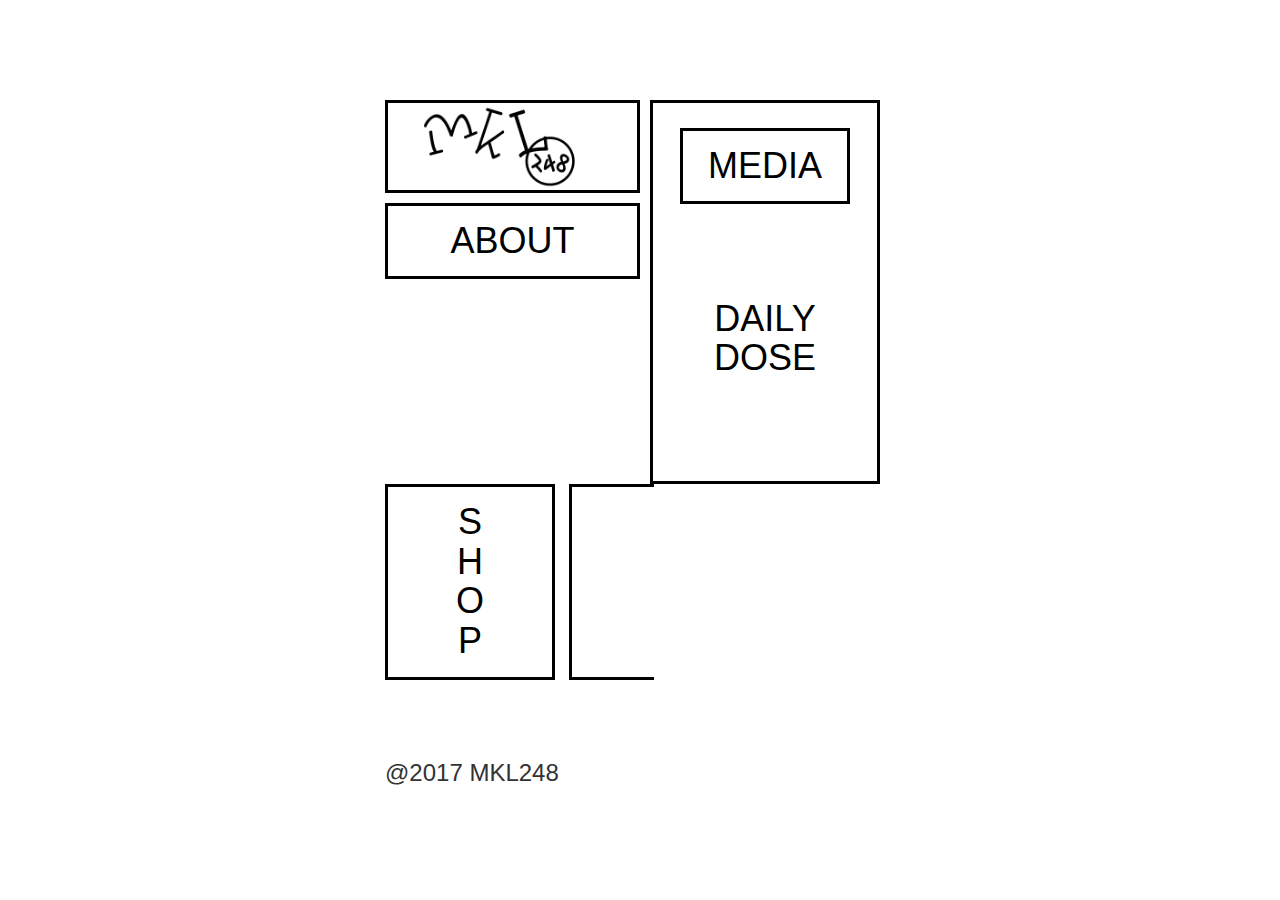
<file: Final/index.html>
<!DOCTYPE HTML>
<html>

	<head>
		<meta charset="UTF-8">
		<title>MKL248</title>
		<meta name="description" content="Home Page for website">
		<meta name="keywords" content="Final">
		<meta name="author" content="Marco He">
		<meta name="viewport" content="width=device-width, initial-scale=1.0">
		<!-- 引入 Bootstrap -->
		<link href="bootstrap-3.3.7/css/bootstrap.min.css" rel="stylesheet">
		<link rel="stylesheet" type="text/css" href="css/base.css" />
		<style type="text/css">
			.container {
				width: 510px;
				height: 500px;
				margin: 100px auto;
			}
			
			h1 {
				margin: 15px 0;
				color: black;
			}
		</style>
	</head>

	<body>
		<div class="container">
			<div class="row clearfix">
				<div class="col-md-12 col-sm-12 col-xs-12 column">
					<div class="row clearfix">
						<div class="col-md-6 col-sm-6 col-xs-6 column">
							<div class="row clearfix zdy-pdb10">
								<a href="./index.html">
									<div class="col-md-12 column zdy-bd3">
										<img alt="logo1" width="200px" style="display: block;" src="img/logo1.png" />
									</div>
								</a>
							</div>
							<div class="row clearfix zdy-pdb10">
								<a href="./About Page.html">
									<div class="col-md-12 column zdy-bd3">
										<h1 class="text-center">ABOUT</h1>
									</div>
								</a>
							</div>
						</div>
						<div class="col-md-6 col-sm-6 col-xs-6 column zdy-pdl10">

							<div class=" zdy-bd3 zdy-r-H">
								<div class="row clearfix">
									<a href="./media.html">
										<div class="col-md-8 col-sm-8 col-xs-8 col-md-push-2 col-sm-push-2 col-xs-push-2 column zdy-bd3 zdy-mt25">
											<h1 class="text-center">MEDIA</h1>
										</div>
									</a>
								</div>
								<div class="row clearfix">
									<a href="./daily.html">
										<div class="col-md-12 column zdy-mt80">
											<h1 class="text-center">DAILY<br/>DOSE</h1>
										</div>
									</a>
								</div>
							</div>

						</div>

					</div>
					<div class="row clearfix">
						<div class="zdy-mt-196">
							<a href="./shop.html">
								<div class="col-md-4 col-sm-4 col-xs-4 column zdy-bd3 zdy-bl-H ">
									<h1 class="text-center">S<br/>H<br/>O<br/>P</h1>
								</div>
							</a>
							<div class="col-md-2 col-sm-2 col-xs-2 column zdy-bd3 zdy-bdn zdy-bl-H zdy-ml13" style="background: #fff;">
							</div>
						</div>
					</div>
				</div>

			</div>
			<address class="zdy-mt80 zdy-ml-15"> <h3>@2017 MKL248</h3></address>
		</div>
		</div>

	</body>
	<script src="js/jquery.min.js"></script>
	<script src="bootstrap-3.3.7/js/bootstrap.min.js"></script>

</html>
</file>
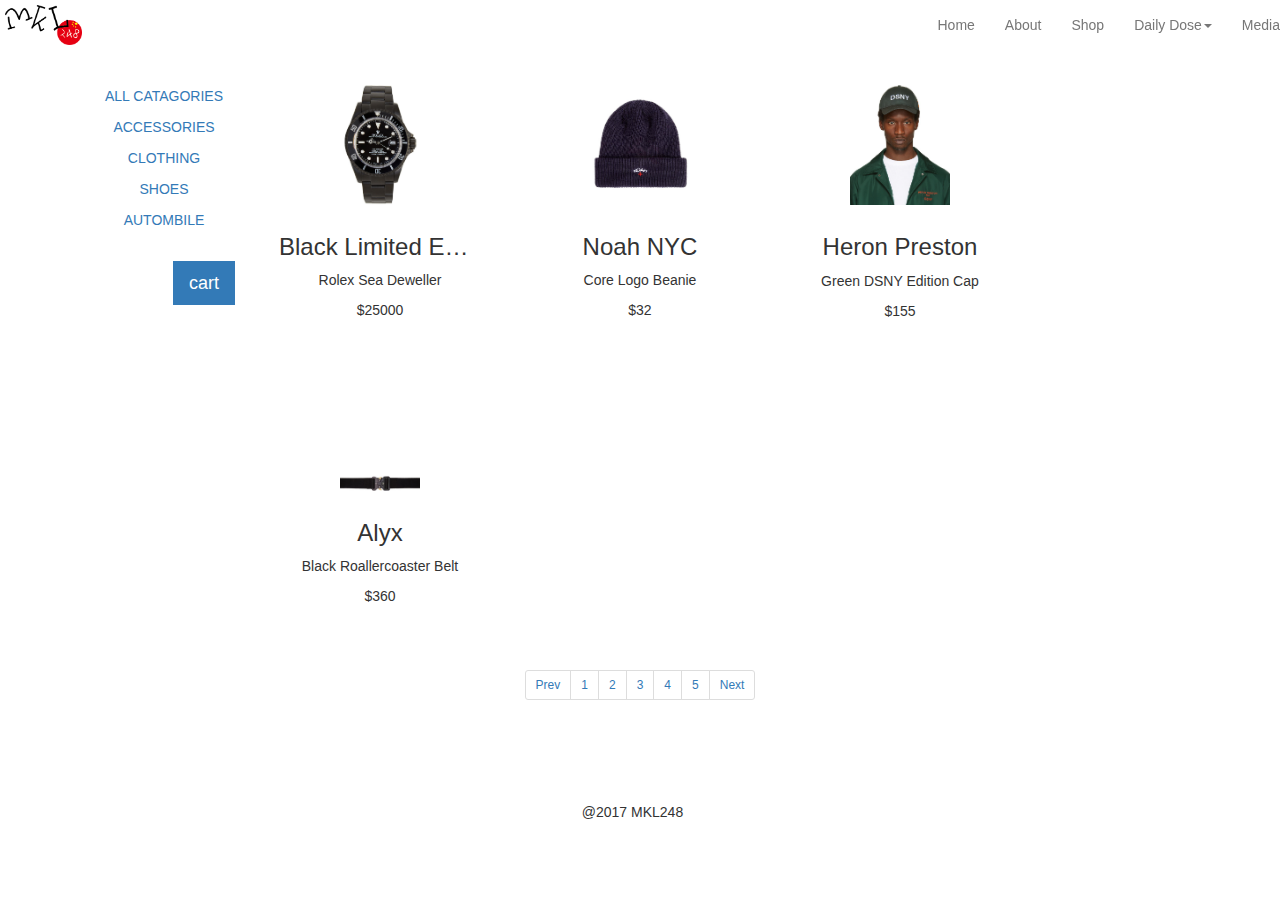
<file: Final/accessories.html>
<!DOCTYPE HTML>
<html>

	<head>
		<meta charset="UTF-8">
		<title>MKL248</title>
		<meta name="description" content="ACCESSORIES Page for website">
		<meta name="keywords" content="Final">
		<meta name="author" content="Marco He">
		<meta name="viewport" content="width=device-width, initial-scale=1.0">
		<link href="bootstrap-3.3.7/css/bootstrap.min.css" rel="stylesheet">
		<link rel="stylesheet" type="text/css" href="css/base.css" />
		<style type="text/css">
			h5 {
				text-align: center;
				font-weight: normal;
			}
			
			h3,
			p {
				width: 100%;
				overflow: hidden;
				text-overflow: ellipsis;
				white-space: nowrap;
			}
			.navbar-default { 
				border-color: transparent; !important;
				background-color: transparent; !important;
			 }
			 .row .thumbnail {
			 	border-color: white;
			 }
			 .btn {
			 	border: 0 none;
			 }
			 a:hover,
			 a:visited,
			 a:focus {
			 	text-decoration: none !important;
			 	color:black;
			 }
			 .btn.sharp {
			 	border-radius:0;
			}
		</style>
	</head>

	<body>
		<div class="container">
			<div class="row clearfix zdy-mt80">
				<div class="col-md-2 column">
					<nav class="navbar navbar-default navbar-fixed-top" role="navigation">
						<div class="navbar-header">
							<button type="button" class="navbar-toggle" data-toggle="collapse" data-target="#bs-example-navbar-collapse-1"> <span class="sr-only">Toggle navigation</span><span class="icon-bar"></span><span class="icon-bar"></span><span class="icon-bar"></span></button>
							<a class="navbar-brand zdy-pd5" href="#">
								<img height="100%" src="img/logo.png" />
							</a>
						</div>

						<div class="collapse navbar-collapse" id="bs-example-navbar-collapse-1">
							<ul class="nav navbar-nav navbar-right">
								<li>
									<a href="index.html">Home</a>
								</li>
								<li>
									<a href="About Page.html">About</a>
								</li>
								<li>
									<a href="shop.html">Shop</a>
								</li>
								<li class="dropdown">
									<a href="daily.html" class="dropdown-toggle" data-toggle="dropdown">Daily Dose<strong class="caret"></strong></a>
									<ul class="dropdown-menu">
										<li>
											<a href="daily.html">Culture</a>
										</li>
										<li>
											<a href="daily.html">Musicn</a>
										</li>
										<li>
											<a href="daily.html">People</a>
										</li>
									</ul>
								</li>
								<li>
									<a href="media.html">Media</a>
								</li>
							</ul>
						</div>
					</nav>
					<div class="btn-group btn-group-vertical btn-group-md zdy-fr">
						<button class="btn btn-default" type="button"><a href="shop.html">ALL CATAGORIES</a></button>
						<button class="btn btn-default" type="button"><a href="Accessories.html">ACCESSORIES</a></button>
						<button class="btn btn-default" type="button"><a href="clothing.html">CLOTHING</a></button>
						<button class="btn btn-default" type="button"><a href="shoes.html">SHOES</a></button>
						<button class="btn btn-default" type="button"><a href="automobile.html">AUTOMBILE</a></button>
					</div>
					<a href="cart.html"><button type="button" class="btn btn-default btn-primary zdy-mt25 zdy-fr clearfix btn-lg sharp">cart</button></a>
				</div>
				<div class="col-md-8 column">
					<div class="row">
						<div class="col-md-4">
							<a href="goods.html">
								<div class="thumbnail">
									<img alt="300x200" src="img/rolex.png" height="80" width="80">
									<div class="caption" align="center">
										<h3>Black Limited Edition</h3>
										<p>Rolex Sea Deweller</p>
										<p>$25000</p>
									</div>
								</div>
							</a>
						</div>
						<div class="col-md-4">
							<a href="goods.html">
								<div class="thumbnail">
									<img alt="300x200" src="img/noah.png" height="120" width="120">
									<div class="caption" align="center">
										<h3>Noah NYC</h3>
										<p>Core Logo Beanie</p>
										<p>$32</p>
									</div>
								</div>
							</a>
						</div>
						<div class="col-md-4">
							<a href="goods.html">
								<div class="thumbnail">
									<img alt="300x200" src="img/hp.png" height="100" width="100">
									<div class="caption" align="center">
										<h3>Heron Preston</h3>
										<p>Green DSNY Edition Cap</p>
										<p>$155</p>
									</div>
								</div>
							</a>
						</div>
						<div class="col-md-4">
							<a href="goods.html">
								<div class="thumbnail">
									<img alt="300x200" src="img/alyx.png" height="80" width="80">
									<div class="caption" align="center">
										<h3>Alyx</h3>
										<p>Black Roallercoaster Belt</p>
										<p>$360</p>
									</div>
								</div>
							</a>
						</div>
					</div>

					<div align="center">
						<ul class="pagination pagination-sm">
							<li>
								<a href="#">Prev</a>
							</li>
							<li>
								<a href="#">1</a>
							</li>
							<li>
								<a href="#">2</a>
							</li>
							<li>
								<a href="#">3</a>
							</li>
							<li>
								<a href="#">4</a>
							</li>
							<li>
								<a href="#">5</a>
							</li>
							<li>
								<a href="#">Next</a>
							</li>
						</ul>
					</div>
				</div>
			</div>
			<address class="zdy-mt80 zdy-ml-15"> <h5>@2017 MKL248</h5></address>
		</div>

	</body>
	<script src="js/jquery.min.js"></script>

	<script src="bootstrap-3.3.7/js/bootstrap.min.js"></script>

</html>
</file>
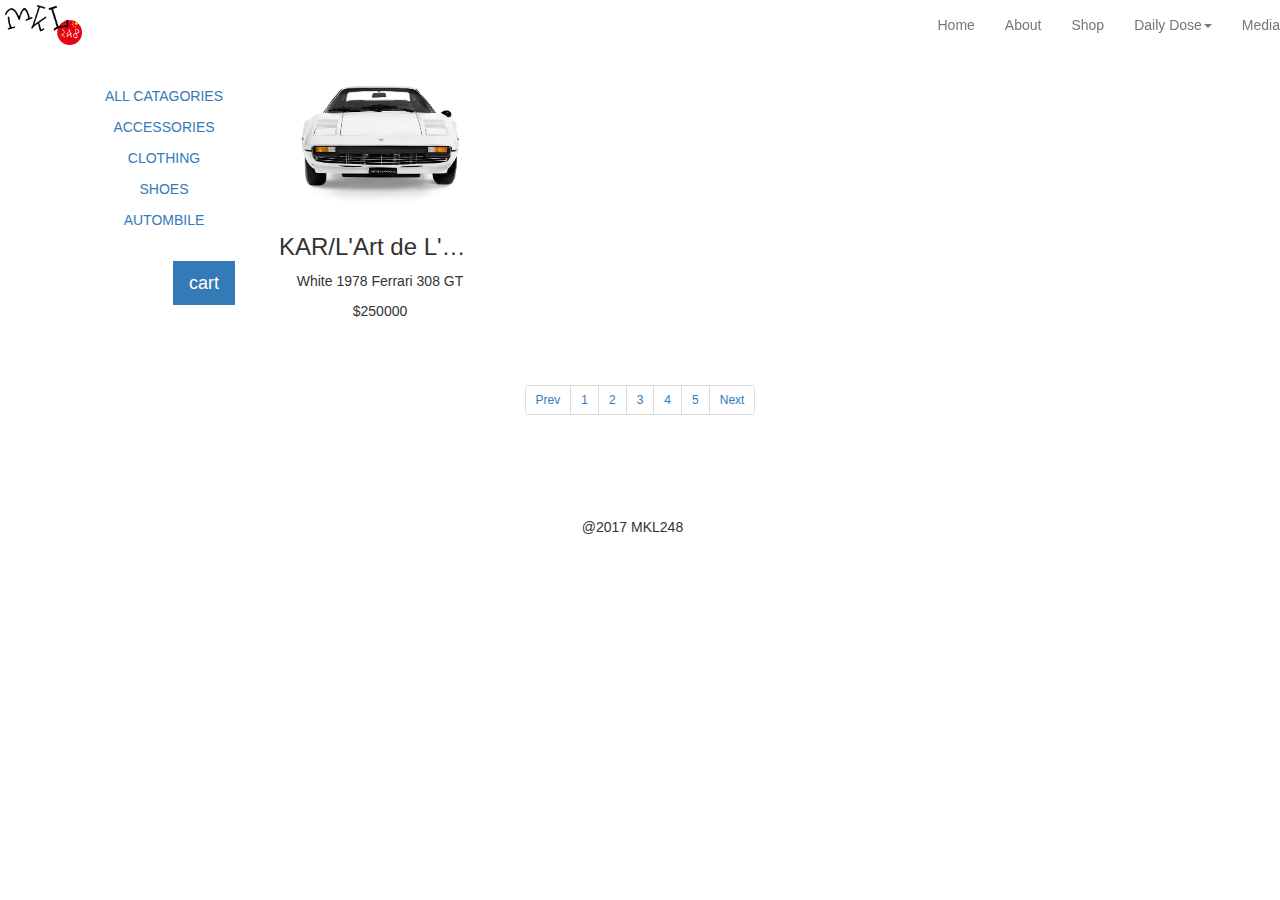
<file: Final/automobile.html>
<!DOCTYPE HTML>
<html>

	<head>
		<meta charset="UTF-8">
		<title>MKL248</title>
		<meta name="description" content="Shop Page for website">
		<meta name="keywords" content="Final">
		<meta name="author" content="Marco He">
		<meta name="viewport" content="width=device-width, initial-scale=1.0">
		<link href="bootstrap-3.3.7/css/bootstrap.min.css" rel="stylesheet">
		<link rel="stylesheet" type="text/css" href="css/base.css" />
		<style type="text/css">
			h5 {
				text-align: center;
				font-weight: normal;
			}
			
			h3,
			p {
				width: 100%;
				overflow: hidden;
				text-overflow: ellipsis;
				white-space: nowrap;
			}
			.navbar-default { 
				border-color: transparent; !important;
				background-color: transparent; !important;
			 }
			 .row .thumbnail {
			 	border-color: white;
			 }
			 .btn {
			 	border: 0 none;
			 }
			 a:hover,
			 a:visited,
			 a:focus {
			 	text-decoration: none !important;
			 	color:black;
			 }
			 .btn.sharp {
			 	border-radius:0;
			}
		</style>
	</head>

	<body>
		<div class="container">
			<div class="row clearfix zdy-mt80">
				<div class="col-md-2 column">
					<nav class="navbar navbar-default navbar-fixed-top" role="navigation">
						<div class="navbar-header">
							<button type="button" class="navbar-toggle" data-toggle="collapse" data-target="#bs-example-navbar-collapse-1"> <span class="sr-only">Toggle navigation</span><span class="icon-bar"></span><span class="icon-bar"></span><span class="icon-bar"></span></button>
							<a class="navbar-brand zdy-pd5" href="#">
								<img height="100%" src="img/logo.png" />
							</a>
						</div>

						<div class="collapse navbar-collapse" id="bs-example-navbar-collapse-1">
							<ul class="nav navbar-nav navbar-right">
								<li>
									<a href="index.html">Home</a>
								</li>
								<li>
									<a href="About Page.html">About</a>
								</li>
								<li>
									<a href="shop.html">Shop</a>
								</li>
								<li class="dropdown">
									<a href="daily.html" class="dropdown-toggle" data-toggle="dropdown">Daily Dose<strong class="caret"></strong></a>
									<ul class="dropdown-menu">
										<li>
											<a href="daily.html">Culture</a>
										</li>
										<li>
											<a href="daily.html">Musicn</a>
										</li>
										<li>
											<a href="daily.html">People</a>
										</li>
									</ul>
								</li>
								<li>
									<a href="media.html">Media</a>
								</li>
							</ul>
						</div>
					</nav>
					<div class="btn-group btn-group-vertical btn-group-md zdy-fr">
						<button class="btn btn-default" type="button"><a href="shop.html">ALL CATAGORIES</a></button>
						<button class="btn btn-default" type="button"><a href="Accessories.html">ACCESSORIES</a></button>
						<button class="btn btn-default" type="button"><a href="clothing.html">CLOTHING</a></button>
						<button class="btn btn-default" type="button"><a href="shoes.html">SHOES</a></button>
						<button class="btn btn-default" type="button"><a href="automobile.html">AUTOMBILE</a></button>
					</div>
					<a href="cart.html"><button type="button" class="btn btn-default btn-primary zdy-mt25 zdy-fr clearfix btn-lg sharp">cart</button></a>
				</div>
				<div class="col-md-8 column">
					<div class="row">
						<div class="col-md-4">
							<a href="goods.html">
								<div class="thumbnail">
									<img alt="300x200" src="img/falali.png" height="160" width="160">
									<div class="caption" align="center">
										<h3>KAR/L'Art de L'Automobile</h3>
										<p>White 1978 Ferrari 308 GT</p>
										<p>$250000</p>
									</div>
								</div>
							</a>
						</div>
					</div>

					<div align="center">
						<ul class="pagination pagination-sm">
							<li>
								<a href="#">Prev</a>
							</li>
							<li>
								<a href="#">1</a>
							</li>
							<li>
								<a href="#">2</a>
							</li>
							<li>
								<a href="#">3</a>
							</li>
							<li>
								<a href="#">4</a>
							</li>
							<li>
								<a href="#">5</a>
							</li>
							<li>
								<a href="#">Next</a>
							</li>
						</ul>
					</div>
				</div>
			</div>
			<address class="zdy-mt80 zdy-ml-15"> <h5>@2017 MKL248</h5></address>
		</div>

	</body>
	<script src="js/jquery.min.js"></script>

	<script src="bootstrap-3.3.7/js/bootstrap.min.js"></script>

</html>
</file>
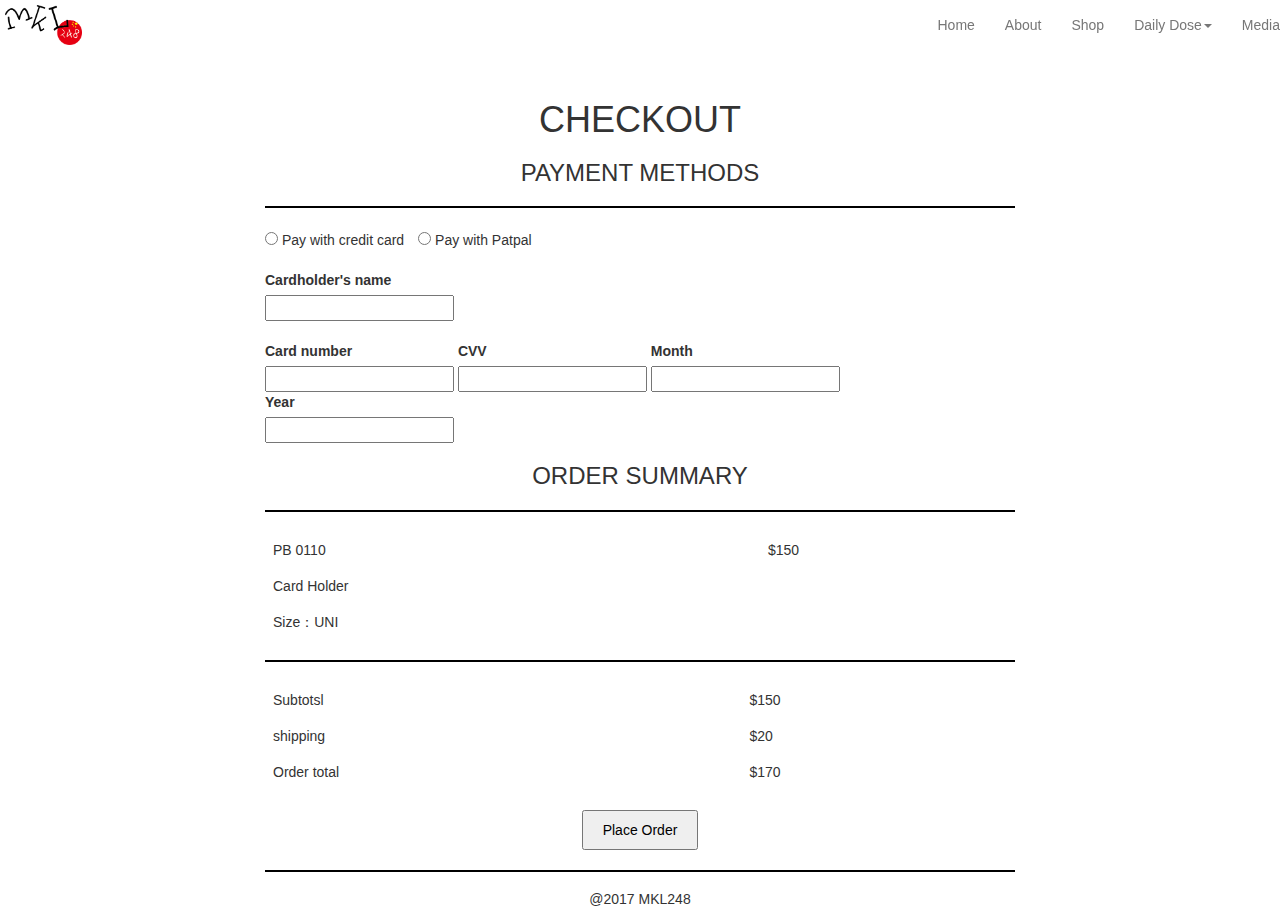
<file: Final/cart.html>
<!DOCTYPE html>
<html>

	<head>
		<meta charset="UTF-8">
		<title>Media</title>
		<!-- These are optional meta tags. These help with SEO -->
		<meta name="description" content="Cart Page for website">
		<meta name="keywords" content="Final">
		<meta name="author" content="Marco He">
		<!-- 引入 Bootstrap -->
		<link href="bootstrap-3.3.7/css/bootstrap.min.css" rel="stylesheet">
		<link rel="stylesheet" type="text/css" href="css/base.css" />
		<style>
			hr {
				border-top: 2px solid black;
			}
			
			input[type=radio] {
				margin: 4px 4px 4px 0;
			}
			
			.table>tbody>tr>td {
				border: none;
			}
			h5 {
				text-align: center;
				font-weight: normal;
			}
			.navbar-default { 
				border-color: transparent; !important;
				background-color: transparent; !important;
			 }
			 .btn {
			 	color:black;
			 }

		</style>
	</head>

	<body>
		<nav class="navbar navbar-default navbar-fixed-top" role="navigation">
			<div class="navbar-header">
				<button type="button" class="navbar-toggle" data-toggle="collapse" data-target="#bs-example-navbar-collapse-1"> <span class="sr-only">Toggle navigation</span><span class="icon-bar"></span><span class="icon-bar"></span><span class="icon-bar"></span></button>
				<a class="navbar-brand zdy-pd5" href="#">
					<img height="100%" src="img/logo.png" />
				</a>
			</div>

			<div class="collapse navbar-collapse" id="bs-example-navbar-collapse-1">
				<ul class="nav navbar-nav navbar-right">
					<li>
						<a href="index.html">Home</a>
					</li>
					<li>
						<a href="about page.html">About</a>
					</li>
					<li>
						<a href="shop.html">Shop</a>
					</li>
					<li class="dropdown">
						<a href="daily.html" class="dropdown-toggle" data-toggle="dropdown">Daily Dose<strong class="caret"></strong></a>
						<ul class="dropdown-menu">
							<li>
								<a href="daily.html">Culture</a>
							</li>
							<li>
								<a href="daily.html">Music</a>
							</li>
							<li>
								<a href="daily.html">People</a>
							</li>
						</ul>
					</li>
					<li>
						<a href="media.html">Media</a>
					</li>
				</ul>
			</div>
		</nav>
		<div class="container">
			<div class="row clearfix zdy-mt80">
				<div class="col-md-8 col-sm-8 col-md-push-2 col-sm-push-2 column">
					<h1 class="text-center">CHECKOUT</h1>
					<h3 class="text-center">PAYMENT METHODS</h3>
					<hr />
					<form role="form" class="form-inline">
						<div class="checkbox">
							<label class="zdy-mr10"><input type="radio" name="1" />Pay with credit card</label>
							<label class="zdy-mr10"><input type="radio" name="1"/>Pay with Patpal</label>
						</div> <br /><br />
						<div>
							<label>Cardholder's name</label><br />
							<input type="text" />
						</div><br />
						<div class="form-group">
							<label>Card number</label><br />
							<input type="text" />
						</div>
						<div class="form-group">
							<label>CVV</label><br />
							<input type="text" />
						</div>
						<div class="form-group">
							<label>Month</label><br />
							<input type="text" />
						</div>
						<div class="form-group">
							<label>Year</label><br />
							<input type="text" />
						</div>
					</form>
					<h3 class="text-center">ORDER SUMMARY</h3>
					<hr />
					<table class="table">
						<tbody>
							<tr>
								<td>PB 0110</td>
								<td>$150</td>
							</tr>
							<tr>
								<td>Card Holder</td>
								<td></td>
							</tr>
							<tr>
								<td>Size：UNI</td>
								<td></td>
							</tr>
						</tbody>
					</table>
					<hr />
					<table class="table">
						<tbody>
							<tr>
								<td>Subtotsl</td>
								<td>$<span id="Subtotsl">150</span></td>
							</tr>
							<tr>
								<td>shipping</td>
								<td>$<span id="shipping">20</span></td>
							</tr>
							<tr>
								<td>Order total</td>
								<td>$<span id="orderTotal"></span></td>
							</tr>
						</tbody>
					</table>
					<div align="center">
						<button><a id="modal-792766" href="#modal-container-792766" role="button" class="btn" data-toggle="modal">Place Order</a></button>
					</div>
					<hr />
					<footer>
						<h5>@2017 MKL248</h5>
					</footer>
					<div class="modal fade" id="modal-container-792766" role="dialog" aria-labelledby="myModalLabel" aria-hidden="true">
						<div class="modal-dialog">
							<div class="modal-content">
								<div class="modal-header">
									<button type="button" class="close" data-dismiss="modal" aria-hidden="true">×</button>
									<h4 class="modal-title" id="myModalLabel">Success!</h4>
								</div>
								<div class="modal-body">Successfully placed your order!</div>
								<div class="modal-footer">
									<button type="button" class="btn btn-default" data-dismiss="modal">Close</button> 
								</div>
							</div>

						</div>

					</div>

				</div>
			</div>
		</div>
	</body>
	<script src="js/jquery.min.js"></script>
	<script src="bootstrap-3.3.7/js/bootstrap.min.js"></script>
	<script type="text/javascript">
		$(function($) {
			var total = Number($("#Subtotsl").text()) + Number($("#shipping").text());
			$("#orderTotal").text(total);
		});
	</script>

</html>
</file>
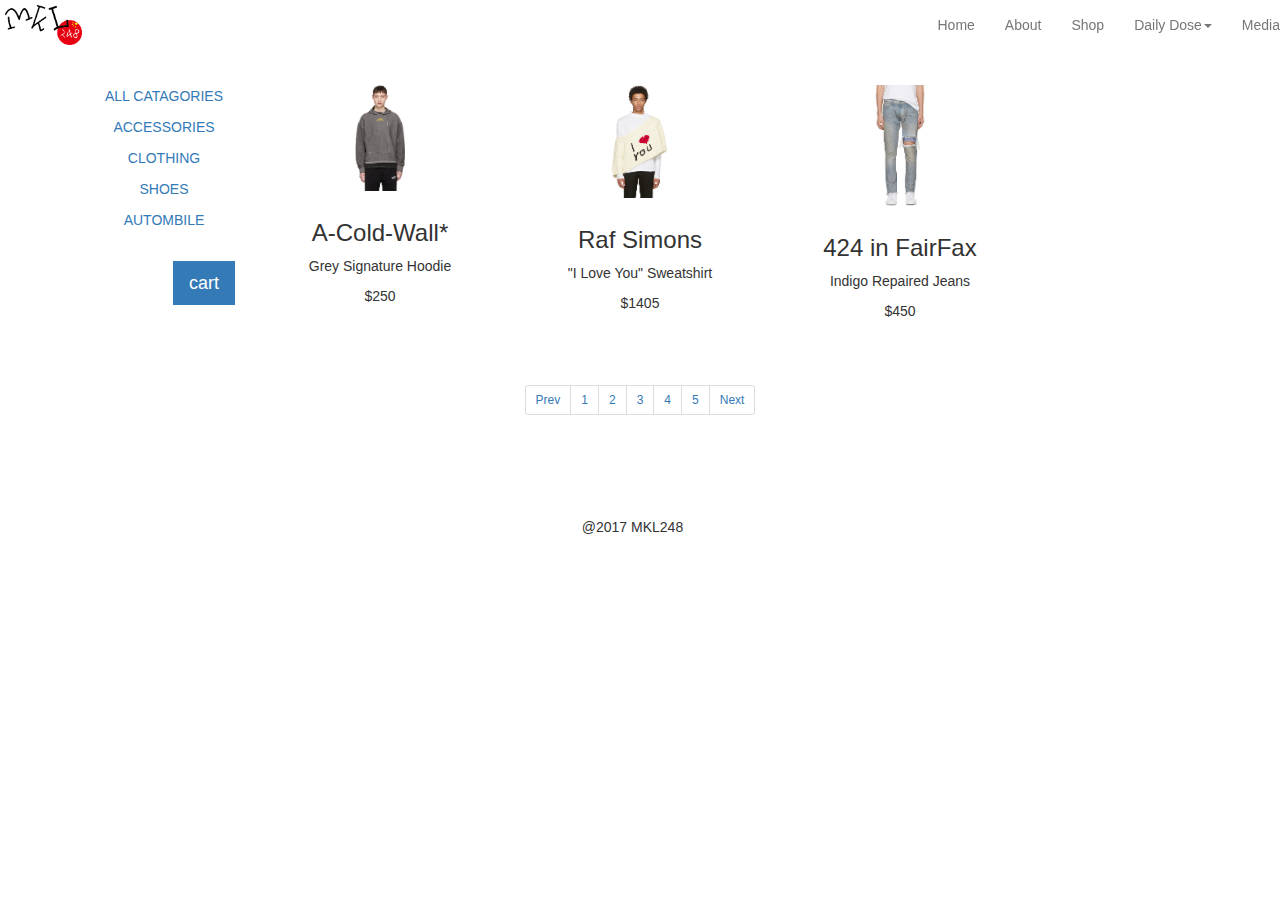
<file: Final/clothing.html>
<!DOCTYPE HTML>
<html>

	<head>
		<meta charset="UTF-8">
		<title>MKL248</title>
		<meta name="description" content="Shop Page for website">
		<meta name="keywords" content="Final">
		<meta name="author" content="Marco He">
		<meta name="viewport" content="width=device-width, initial-scale=1.0">
		<link href="bootstrap-3.3.7/css/bootstrap.min.css" rel="stylesheet">
		<link rel="stylesheet" type="text/css" href="css/base.css" />
		<style type="text/css">
			h5 {
				text-align: center;
				font-weight: normal;
			}
			
			h3,
			p {
				width: 100%;
				overflow: hidden;
				text-overflow: ellipsis;
				white-space: nowrap;
			}
			.navbar-default { 
				border-color: transparent; !important;
				background-color: transparent; !important;
			 }
			 .row .thumbnail {
			 	border-color: white;
			 }
			 .btn {
			 	border: 0 none;
			 }
			 a:hover,
			 a:visited,
			 a:focus {
			 	text-decoration: none !important;
			 	color:black;
			 }
			 .btn.sharp {
			 	border-radius:0;
			}
		</style>
	</head>

	<body>
		<div class="container">
			<div class="row clearfix zdy-mt80">
				<div class="col-md-2 column">
					<nav class="navbar navbar-default navbar-fixed-top" role="navigation">
						<div class="navbar-header">
							<button type="button" class="navbar-toggle" data-toggle="collapse" data-target="#bs-example-navbar-collapse-1"> <span class="sr-only">Toggle navigation</span><span class="icon-bar"></span><span class="icon-bar"></span><span class="icon-bar"></span></button>
							<a class="navbar-brand zdy-pd5" href="#">
								<img height="100%" src="img/logo.png" />
							</a>
						</div>

						<div class="collapse navbar-collapse" id="bs-example-navbar-collapse-1">
							<ul class="nav navbar-nav navbar-right">
								<li>
									<a href="index.html">Home</a>
								</li>
								<li>
									<a href="About Page.html">About</a>
								</li>
								<li>
									<a href="shop.html">Shop</a>
								</li>
								<li class="dropdown">
									<a href="daily.html" class="dropdown-toggle" data-toggle="dropdown">Daily Dose<strong class="caret"></strong></a>
									<ul class="dropdown-menu">
										<li>
											<a href="daily.html">Culture</a>
										</li>
										<li>
											<a href="daily.html">Musicn</a>
										</li>
										<li>
											<a href="daily.html">People</a>
										</li>
									</ul>
								</li>
								<li>
									<a href="media.html">Media</a>
								</li>
							</ul>
						</div>
					</nav>
					<div class="btn-group btn-group-vertical btn-group-md zdy-fr">
						<button class="btn btn-default" type="button"><a href="shop.html">ALL CATAGORIES</a></button>
						<button class="btn btn-default" type="button"><a href="Accessories.html">ACCESSORIES</a></button>
						<button class="btn btn-default" type="button"><a href="clothing.html">CLOTHING</a></button>
						<button class="btn btn-default" type="button"><a href="shoes.html">SHOES</a></button>
						<button class="btn btn-default" type="button"><a href="automobile.html">AUTOMBILE</a></button>
					</div>
					<a href="cart.html"><button type="button" class="btn btn-default btn-primary zdy-mt25 zdy-fr clearfix btn-lg sharp">cart</button></a>
				</div>
				<div class="col-md-8 column">
					<div class="row">
						<div class="col-md-4">
							<a href="goods.html">
								<div class="thumbnail">
									<img alt="300x200" src="img/acoldwall.png" height="60" width="50">
									<div class="caption" align="center">
										<h3>A-Cold-Wall*</h3>
										<p>Grey Signature Hoodie</p>
										<p>$250</p>
									</div>
								</div>
							</a>
						</div>
						<div class="col-md-4">
							<a href="goods.html">
								<div class="thumbnail">
									<img alt="300x200" src="img/raf.png" height="75" width="75">
									<div class="caption" align="center">
										<h3>Raf Simons</h3>
										<p>"I Love You" Sweatshirt</p>
										<p>$1405</p>
									</div>
								</div>
							</a>
						</div>
						<div class="col-md-4">
							<a href="goods.html">
								<div class="thumbnail">
									<img alt="300x200" src="img/424.png" height="80" width="80">
									<div class="caption" align="center">
										<h3>424 in FairFax</h3>
										<p>Indigo Repaired Jeans</p>
										<p>$450</p>
									</div>
								</div>
							</a>
						</div>
					</div>

					<div align="center">
						<ul class="pagination pagination-sm">
							<li>
								<a href="#">Prev</a>
							</li>
							<li>
								<a href="#">1</a>
							</li>
							<li>
								<a href="#">2</a>
							</li>
							<li>
								<a href="#">3</a>
							</li>
							<li>
								<a href="#">4</a>
							</li>
							<li>
								<a href="#">5</a>
							</li>
							<li>
								<a href="#">Next</a>
							</li>
						</ul>
					</div>
				</div>
			</div>
			<address class="zdy-mt80 zdy-ml-15"> <h5>@2017 MKL248</h5></address>
		</div>

	</body>
	<script src="js/jquery.min.js"></script>

	<script src="bootstrap-3.3.7/js/bootstrap.min.js"></script>

</html>
</file>
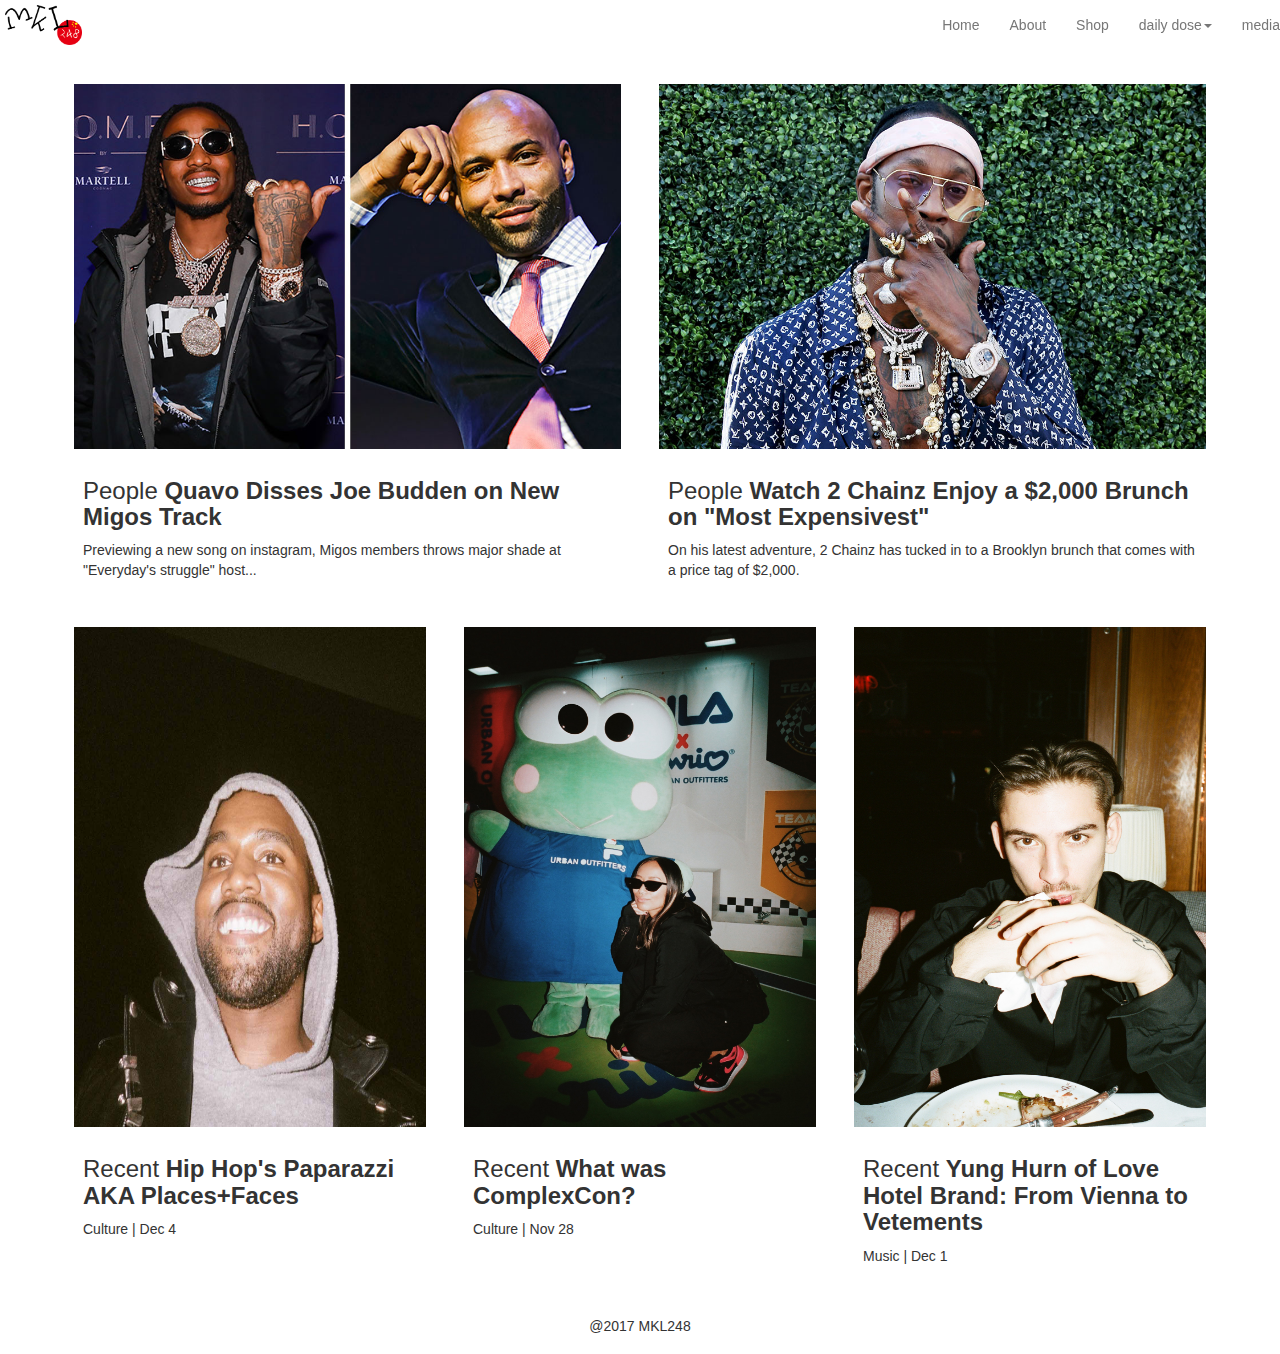
<file: Final/daily.html>
<!DOCTYPE HTML>
<html>

	<head>
		<meta charset="UTF-8">
		<title>Daily Dose</title>
		<!-- These are optional meta tags. These help with SEO -->
		<meta name="description" content="Daily Dose Page for website">
		<meta name="keywords" content="Mid Term 2">
		<meta name="author" content="Marco He">
		<!-- 引入 Bootstrap -->
		<link href="bootstrap-3.3.7/css/bootstrap.min.css" rel="stylesheet">
		<link rel="stylesheet" type="text/css" href="css/base.css" />
		<style>
			h5 {
				text-align: center;
				font-weight: normal;
			}
			
			h3 {
				font-weight: normal;
			}
			
			a {
				text-decoration: none !important;
			}
			
			.thumbnail {
				border: none;
			}
			
			.thumbnail .img-style{
				width:100%;
				height:500px;
			}
			.navbar-default { 
				border-color: transparent; !important;
				background-color: transparent; !important;
			 }
		</style>
	</head>

	<body>
		<div class="container">
			<div class="row clearfix">
				<div class="col-md-12 column zdy-mt80">
					<nav class="navbar navbar-default navbar-fixed-top" role="navigation">
						<div class="navbar-header">
							<button type="button" class="navbar-toggle" data-toggle="collapse" data-target="#bs-example-navbar-collapse-1"> <span class="sr-only">Toggle navigation</span><span class="icon-bar"></span><span class="icon-bar"></span><span class="icon-bar"></span></button>
							<a class="navbar-brand zdy-pd5" href="#">
								<img height="100%" src="img/logo.png" />
							</a>
						</div>

						<div class="collapse navbar-collapse" id="bs-example-navbar-collapse-1">
							<ul class="nav navbar-nav navbar-right">
								<li>
									<a href="index.html">Home</a>
								</li>
								<li>
									<a href="about page.html">About</a>
								</li>
								<li>
									<a href="shop.html">Shop</a>
								</li>
								<li class="dropdown">
									<a href="daily.html" class="dropdown-toggle" data-toggle="dropdown">daily dose<strong class="caret"></strong></a>
									<ul class="dropdown-menu">
										<li>
											<a href="daily.html">Culture</a>
										</li>
										<li>
											<a href="daily.html">Music</a>
										</li>
										<li>
											<a href="daily.html">People</a>
										</li>
									</ul>
								</li>
								<li>
									<a href="media.html">media</a>
								</li>
							</ul>
						</div>
					</nav>
					<div class="row">
						<div class="col-md-6">
							<a href="./detail.html">
								<div class="thumbnail">
									<img alt="diss" src="img/diss.jpg" />
									<div class="caption">
										<h3>People <strong>Quavo Disses Joe Budden on New Migos Track</strong></h3>
										<p>Previewing a new song on instagram, Migos members throws major shade at "Everyday's struggle" host...</p>
									</div>
								</div>
							</a>
						</div>
						<div class="col-md-6">
							<a href="./detail.html">
								<div class="thumbnail">
									<img alt="enjoy" src="img/enjoy.jpg" />
									<div class="caption">
										<h3> People <strong>Watch 2 Chainz Enjoy a $2,000 Brunch on "Most Expensivest"</strong></h3>
										<p>On his latest adventure, 2 Chainz has tucked in to a Brooklyn brunch that comes with a price tag of $2,000.</p>
									</div>
								</div>
							</a>
						</div>
					</div>
					<div class="row">
						<div class="col-md-4">
							<a href="./detail.html">
								<div class="thumbnail">
									<img alt="paparazzi" class="img-style" src="img/paparazzi.jpg">
									<div class="caption">
										<h3>Recent <strong>Hip Hop's Paparazzi AKA Places+Faces</strong></h3>
										<p>Culture | Dec 4</p>
									</div>
								</div>
							</a>
						</div>
						<div class="col-md-4">
							<a href="./detail.html">
								<div class="thumbnail">
									<img alt="complexcon" class="img-style" src="img/complexcon.jpg" />
									<div class="caption">
										<h3>Recent <strong>What was ComplexCon?</strong></h3>
										<p>Culture | Nov 28</p>
									</div>
								</div>
							</a>
						</div>
						<div class="col-md-4">
							<a href="./detail.html">
								<div class="thumbnail">
									<img alt="yung" class="img-style" src="img/yung.jpg" />
									<div class="caption">
										<h3>Recent <strong>Yung Hurn of Love Hotel Brand: From Vienna to Vetements</strong></h3>
										<p>Music | Dec 1</p>
									</div>
								</div>
							</a>
						</div>
					</div>
					<address> <h5>@2017 MKL248</h5></address>
				</div>
			</div>
		</div>
	</body>
	<script src="js/jquery.min.js"></script>
	<!-- 包括所有已编译的插件 -->
	<script src="bootstrap-3.3.7/js/bootstrap.min.js"></script>

</html>
</file>
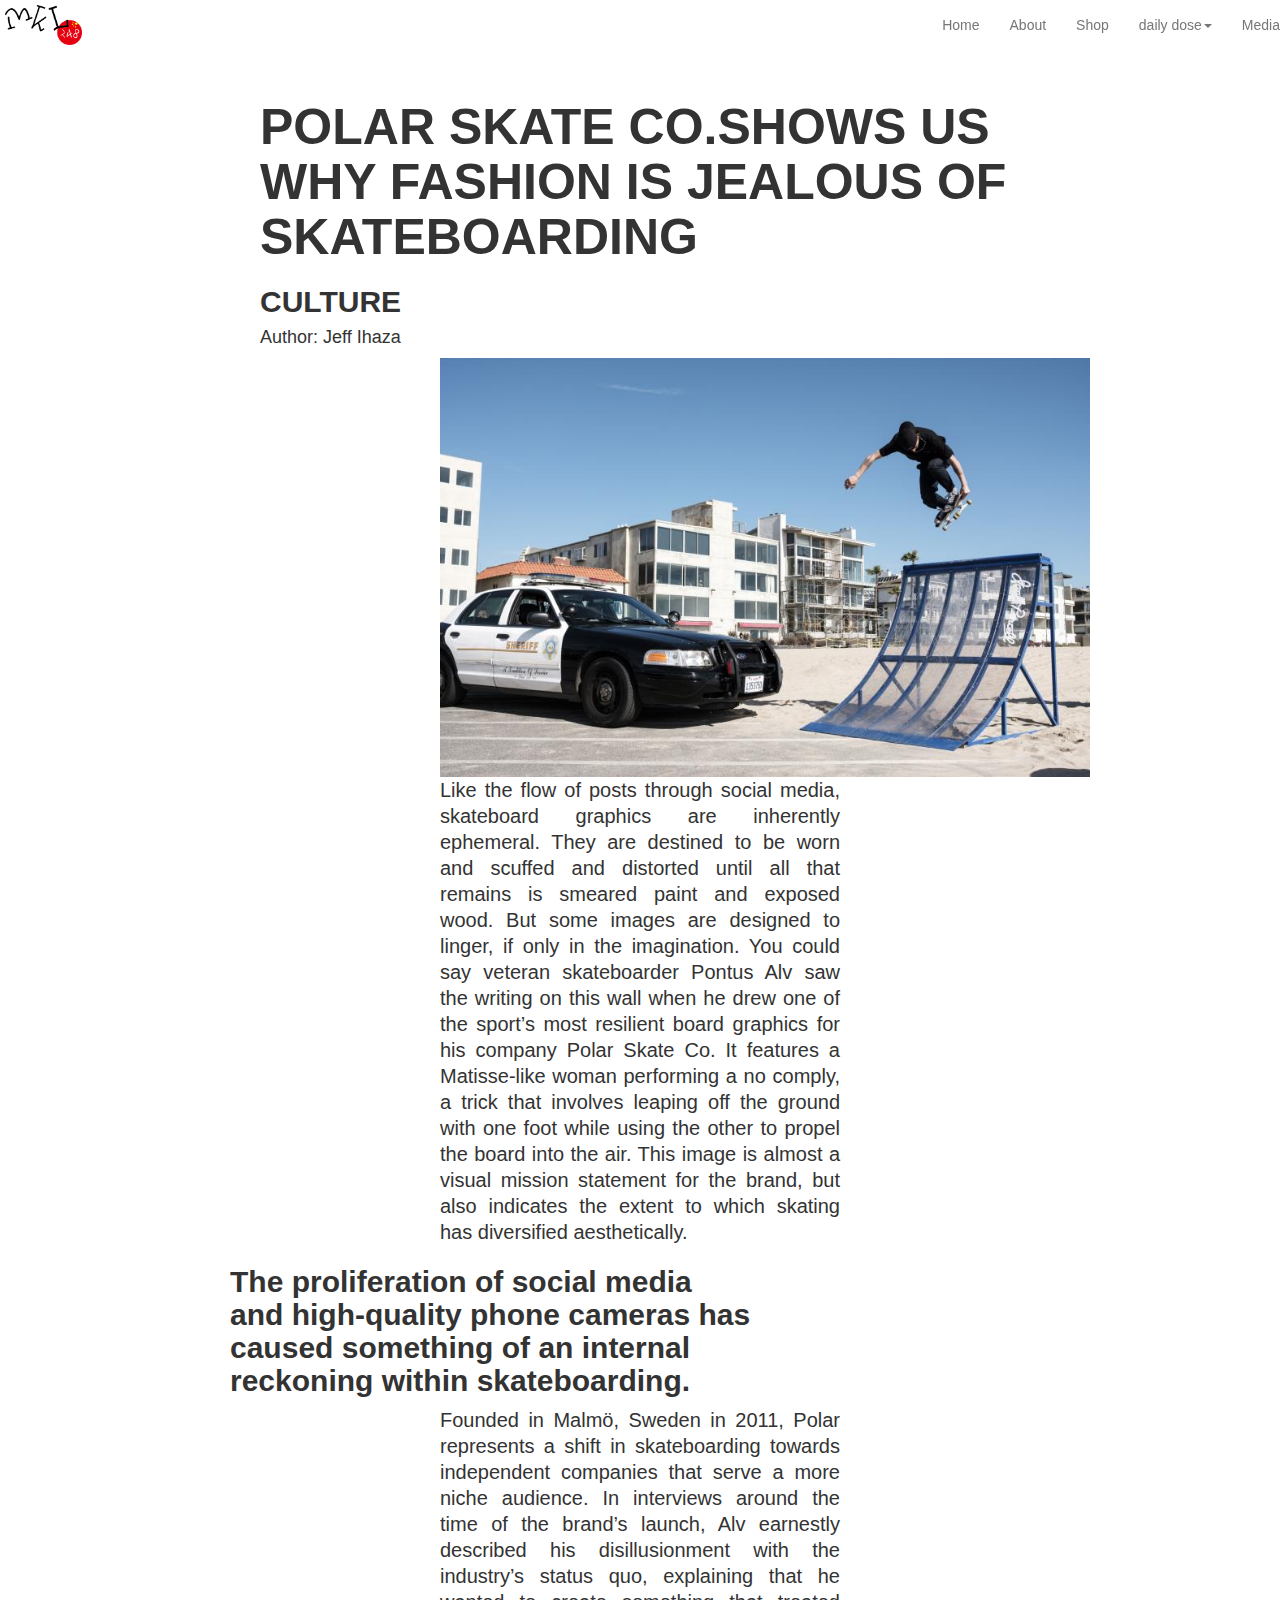
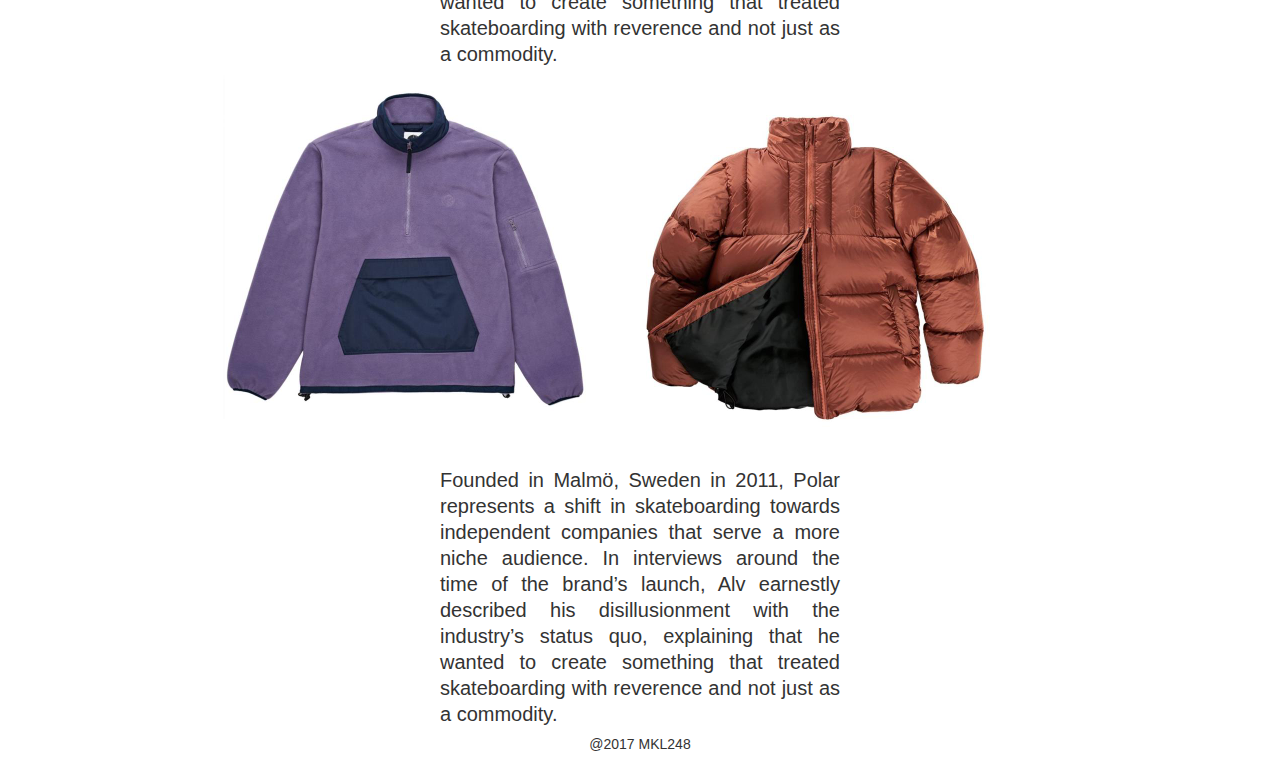
<file: Final/detail.html>
<!DOCTYPE HTML>
<html>

	<head>
		<meta charset="UTF-8">
		<meta name="viewport" content="width=device-width, initial-scale=1, shrink-to-fit=no">
		<title>POLAR SKATE CO.SHOWS US WHY FASHION IS JEALOUS OF SKATEBOARDING</title>
		<!-- These are optional meta tags. These help with SEO -->
		<meta name="description" content="Article Page for website">
		<meta name="keywords" content="Mid Term 2">
		<meta name="author" content="Marco He">
		<!-- 引入 Bootstrap -->
		<link href="bootstrap-3.3.7/css/bootstrap.min.css" rel="stylesheet">
		<link rel="stylesheet" type="text/css" href="css/base.css" />
		<style>
			h1 {
				font-weight: bold;
				font-size: 50px;
			}
			
			h2 {
				font-weight: bold;
			}
			
			h3 {
				font-weight: normal;
				margin-left: -30px;
				font-weight: bold;
				font-size: 30px;
			}
			
			h5 {
				text-align: center;
				font-weight: normal;
			}
			
			.wrap {
				width: 760px;
				margin: 0 auto;
				padding-top: 80px;
			}
			
			.box2 {
				margin-left: 50px;
				text-align: center;
				margin: auto;
			}
			
			p {
				width: 400px;
				font-size: 20px;
				line-height: 26px;
				text-align: justify;
				margin: auto;
			}
			.navbar-default { 
				border-color: transparent; !important;
				background-color: transparent; !important;
			 }
		</style>
	</head>

	<body>
		<nav class="navbar navbar-default navbar-fixed-top" role="navigation">
			<div class="navbar-header">
				<button type="button" class="navbar-toggle" data-toggle="collapse" data-target="#bs-example-navbar-collapse-1"> <span class="sr-only">Toggle navigation</span><span class="icon-bar"></span><span class="icon-bar"></span><span class="icon-bar"></span></button>
				<a class="navbar-brand zdy-pd5" href="#">
					<img height="100%" src="img/logo.png" />
				</a>
			</div>

			<div class="collapse navbar-collapse" id="bs-example-navbar-collapse-1">
				<ul class="nav navbar-nav navbar-right">
					<li>
						<a href="index.html">Home</a>
					</li>
					<li>
						<a href="about page.html">About</a>
					</li>
					<li>
						<a href="shop.html">Shop</a>
					</li>
					<li class="dropdown">
						<a href="daily.html" class="dropdown-toggle" data-toggle="dropdown">daily dose<strong class="caret"></strong></a>
						<ul class="dropdown-menu">
							<li>
								<a href="daily.html">Culture</a>
							</li>
							<li>
								<a href="daily.html">Music</a>
							</li>
							<li>
								<a href="daily.html">People</a>
							</li>
						</ul>
					</li>
					<li>
						<a href="media.html">Media</a>
					</li>
				</ul>
			</div>
		</nav>

		<div class="wrap">
			<h1>POLAR SKATE CO.SHOWS US <br/>
		    	WHY FASHION IS JEALOUS OF <br/>
		    	SKATEBOARDING
		    </h1>
			<h2>CULTURE</h2>

			<h4>Author: Jeff Ihaza</h4>
			<div class="box2">
				<p style="text-align:right;"><img src="./img/car.jpg" width="650px"></p>
				<p>Like the flow of posts through social media, skateboard graphics are inherently ephemeral. They are destined to be worn and scuffed and distorted until all that remains is smeared paint and exposed wood. But some images are designed to linger, if only in the imagination. You could say veteran skateboarder Pontus Alv saw the writing on this wall when he drew one of the sport’s most resilient board graphics for his company Polar Skate Co. It features a Matisse-like woman performing a no comply, a trick that involves leaping off the ground with one foot while using the other to propel the board into the air. This image is almost a visual mission statement for the brand, but also indicates the extent to which skating has diversified aesthetically.
				</p>
			</div>
			<h3>The proliferation of social media <br/>
			and high-quality phone cameras has<br/>
			caused something of an internal<br/>
			reckoning within skateboarding.
		</h3>
			<p>Founded in Malmö, Sweden in 2011, Polar represents a shift in skateboarding towards independent companies that serve a more niche audience. In interviews around the time of the brand’s launch, Alv earnestly described his disillusionment with the industry’s status quo, explaining that he wanted to create something that treated skateboarding with reverence and not just as a commodity.
			</p>
			<img src="./img/cloth1.jpg" width="400px" style="margin-left: -50px">
			<img src="./img/cloth2.jpg" width="400px" style="margin-right: -30px">
			<p>Founded in Malmö, Sweden in 2011, Polar represents a shift in skateboarding towards independent companies that serve a more niche audience. In interviews around the time of the brand’s launch, Alv earnestly described his disillusionment with the industry’s status quo, explaining that he wanted to create something that treated skateboarding with reverence and not just as a commodity.
			</p>
			<footer>
				<h5>@2017 MKL248</h5>
			</footer>

			<!--<script src="https://code.jquery.com/jquery-3.2.1.slim.min.js" integrity="sha384-KJ3o2DKtIkvYIK3UENzmM7KCkRr/rE9/Qpg6aAZGJwFDMVNA/GpGFF93hXpG5KkN" crossorigin="anonymous"></script>
    <script src="https://cdnjs.cloudflare.com/ajax/libs/popper.js/1.12.9/umd/popper.min.js" integrity="sha384-ApNbgh9B+Y1QKtv3Rn7W3mgPxhU9K/ScQsAP7hUibX39j7fakFPskvXusvfa0b4Q" crossorigin="anonymous"></script>
    <script src="https://maxcdn.bootstrapcdn.com/bootstrap/4.0.0/js/bootstrap.min.js" integrity="sha384-JZR6Spejh4U02d8jOt6vLEHfe/JQGiRRSQQxSfFWpi1MquVdAyjUar5+76PVCmYl" crossorigin="anonymous"></script>-->
	</body>
	<script src="js/jquery.min.js"></script>
	<!-- 包括所有已编译的插件 -->
	<script src="bootstrap-3.3.7/js/bootstrap.min.js"></script>
	<!--</body>-->

</html>
</file>
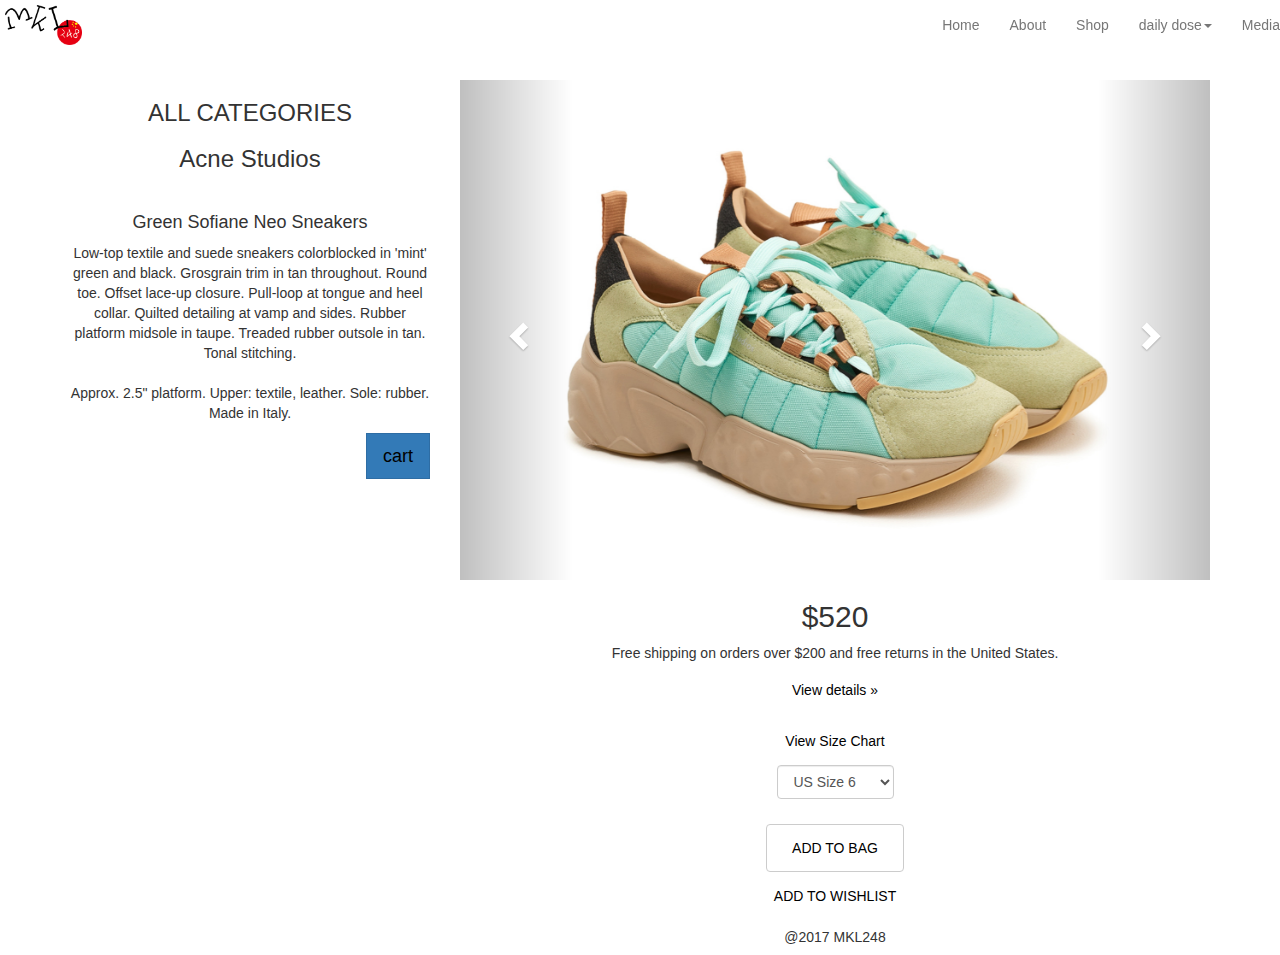
<file: Final/goods.html>
<!DOCTYPE html>
<html>

	<head>
		<meta charset="UTF-8">
		<title>Media</title>
		<!-- These are optional meta tags. These help with SEO -->
		<meta name="description" content="Item Page for website">
		<meta name="keywords" content="Final">
		<meta name="author" content="Marco He">
		<!-- 引入 Bootstrap -->
		<link href="bootstrap-3.3.7/css/bootstrap.min.css" rel="stylesheet">
		<link rel="stylesheet" type="text/css" href="css/base.css" />
		<style>
			h5 {
				text-align: center;
				font-weight: normal;
			}
			.navbar-default { 
				border-color: transparent; !important;
				background-color: transparent; !important;
			 }
			 .btn.sharp {
			 	border-radius:0;
			}
			.btn {
				color:black;
			}
			.modal-header {
			  	border-bottom: transparent;
			 }
			 .modal-footer {
			  	border-top: transparent;
			  	color:black;
			 }
			.modal-footer .btn {
				border-color: white;
				color:red;
			}	




		</style>
	</head>

	<body>
		<nav class="navbar navbar-default navbar-fixed-top" role="navigation">
			<div class="navbar-header">
				<button type="button" class="navbar-toggle" data-toggle="collapse" data-target="#bs-example-navbar-collapse-1"> <span class="sr-only">Toggle navigation</span><span class="icon-bar"></span><span class="icon-bar"></span><span class="icon-bar"></span></button>
				<a class="navbar-brand zdy-pd5" href="#">
					<img height="100%" src="img/logo.png" />
				</a>
			</div>

			<div class="collapse navbar-collapse" id="bs-example-navbar-collapse-1">
				<ul class="nav navbar-nav navbar-right">
					<li>
						<a href="index.html">Home</a>
					</li>
					<li>
						<a href="About page.html">About</a>
					</li>
					<li>
						<a href="shop.html">Shop</a>
					</li>
					<li class="dropdown">
						<a href="daily.html" class="dropdown-toggle" data-toggle="dropdown">daily dose<strong class="caret"></strong></a>
						<ul class="dropdown-menu">
							<li>
								<a href="daily.html">Culture</a>
							</li>
							<li>
								<a href="daily.html">Music</a>
							</li>
							<li>
								<a href="daily.html">People</a>
							</li>
						</ul>
					</li>
					<li>
						<a href="media.html">Media</a>
					</li>
				</ul>
			</div>
		</nav>
		<div class="container">
			<div class="row clearfix zdy-mt80">
				<div class="col-md-4 column">
					<h3 align="center">ALL CATEGORIES</h3>
					<h3 align="center">Acne Studios</h3> <br/> <h4 align="center">Green Sofiane Neo Sneakers</h4>
					<p align='center'>Low-top textile and suede sneakers colorblocked in 'mint' green and black. Grosgrain trim in tan throughout. Round toe. Offset lace-up closure. Pull-loop at tongue and heel collar. Quilted detailing at vamp and sides. Rubber platform midsole in taupe. Treaded rubber outsole in tan. Tonal stitching. <br/> <br/>Approx. 2.5" platform. Upper: textile, leather. Sole: rubber. Made in Italy.</p>
					<a href="cart.html"><button type="button" class="btn btn-default btn-primary zdy-mt40 zdy-fr clearfix btn-lg sharp">cart</button></a>
				</div>
				<div class="col-md-8 column" align="center">
					<div class="carousel slide" id="carousel-675283">
						<ol class="carousel-indicators">
							<li class="active" data-slide-to="0" data-target="#carousel-675283">
							</li>
							<li data-slide-to="1" data-target="#carousel-675283">
							</li>
							<li data-slide-to="2" data-target="#carousel-675283">
							</li>
						</ol>
						<div class="carousel-inner">
							<div class="item active">
								<img alt="" src="img/acne1.jpg">
							</div>
							<div class="item">
								<img alt="" src="img/acne2.jpg">
							</div>
						</div>
						<a class="left carousel-control" href="#carousel-675283" data-slide="prev"><span class="glyphicon glyphicon-chevron-left"></span></a>
						<a class="right carousel-control" href="#carousel-675283" data-slide="next"><span class="glyphicon glyphicon-chevron-right"></span></a>
					</div>
					<h2>$520</h2>
					<p align="center"> Free shipping on orders over $200 and free returns in the United States.</p>
					<p>
						<a class="btn" href="#">View details »</a>
					</p>
					<div><button type="button" class="btn btn-default btn-link"><a id="modal-size" href="#modal-container-size" role="button" class="btn" data-toggle="modal">View Size Chart</a></button></div>
					<form role="form" class="form-inline">
						<div class="form-group">
							<select class="form-control">
								<option>US Size 6</option>
								<option>US Size 7</option>
								<option>US Size 8</option>
								<option>US Size 9</option>
								<option>US Size 10</option>
								<option>US Size 11</option>
								<option>US Size 12</option>
							</select>
					</form>
					</div>
					<div class="zdy-mt25"><button type="button" class="btn btn-default"><a id="modal-addtobag" href="#modal-container-addtobag" role="button" class="btn" data-toggle="modal">ADD TO BAG</a></button> </div>
					<div><button type="button" class="btn btn-default btn-link"><a id="modal-966602" href="#modal-container-966602" role="button" class="btn" data-toggle="modal">ADD TO WISHLIST</a></button></div>
					<footer>
						<h5>@2017 MKL248</h5>
					</footer>
					<div class="modal fade" id="modal-container-size" role="dialog" aria-labelledby="myModalLabel" aria-hidden="true">
						<div class="modal-dialog">
							<div class="modal-content">
								<div class="modal-header">
									<button type="button" class="close" data-dismiss="modal" aria-hidden="true">×</button>
									<h4 class="modal-title" id="myModalLabel">
								Size Chart
							</h4>
								</div>
								<div class="modal-body">
									Please check Google for correct sizes!
								</div>
								<div class="modal-footer">
									<button type="button" class="btn btn-default" data-dismiss="modal">Close</button> 
								</div>
							</div>

						</div>

					</div>

					<div class="modal fade" id="modal-container-addtobag" role="dialog" aria-labelledby="myModalLabel" aria-hidden="true">
						<div class="modal-dialog">
							<div class="modal-content">
								<div class="modal-header">
									<button type="button" class="close" data-dismiss="modal" aria-hidden="true">×</button>
									<h4 class="modal-title" id="myModalLabel">
								Success!
							</h4>
								</div>
								<div class="modal-body">
									Succesfully added to your bag!
								</div>
								<div class="modal-footer">
									<button type="button" class="btn btn-default" data-dismiss="modal">Close</button> 
								</div>
							</div>

						</div>

					</div>

					<div class="modal fade" id="modal-container-966602" role="dialog" aria-labelledby="myModalLabel" aria-hidden="true">
						<div class="modal-dialog">
							<div class="modal-content">
								<div class="modal-header">
									<button type="button" class="close" data-dismiss="modal" aria-hidden="true">×</button>
									<h4 class="modal-title" id="myModalLabel">
								Success!
							</h4>
								</div>
								<div class="modal-body">
									Successfully added to your wishlist!
								</div>
								<div class="modal-footer">
									<button type="button" class="btn btn-default" data-dismiss="modal">Close</button> 
								</div>
							</div>

						</div>

					</div>

				</div>
			</div>

		</div>
	</body>
	<script src="js/jquery.min.js"></script>

	<script src="bootstrap-3.3.7/js/bootstrap.min.js"></script>

</html>
</file>
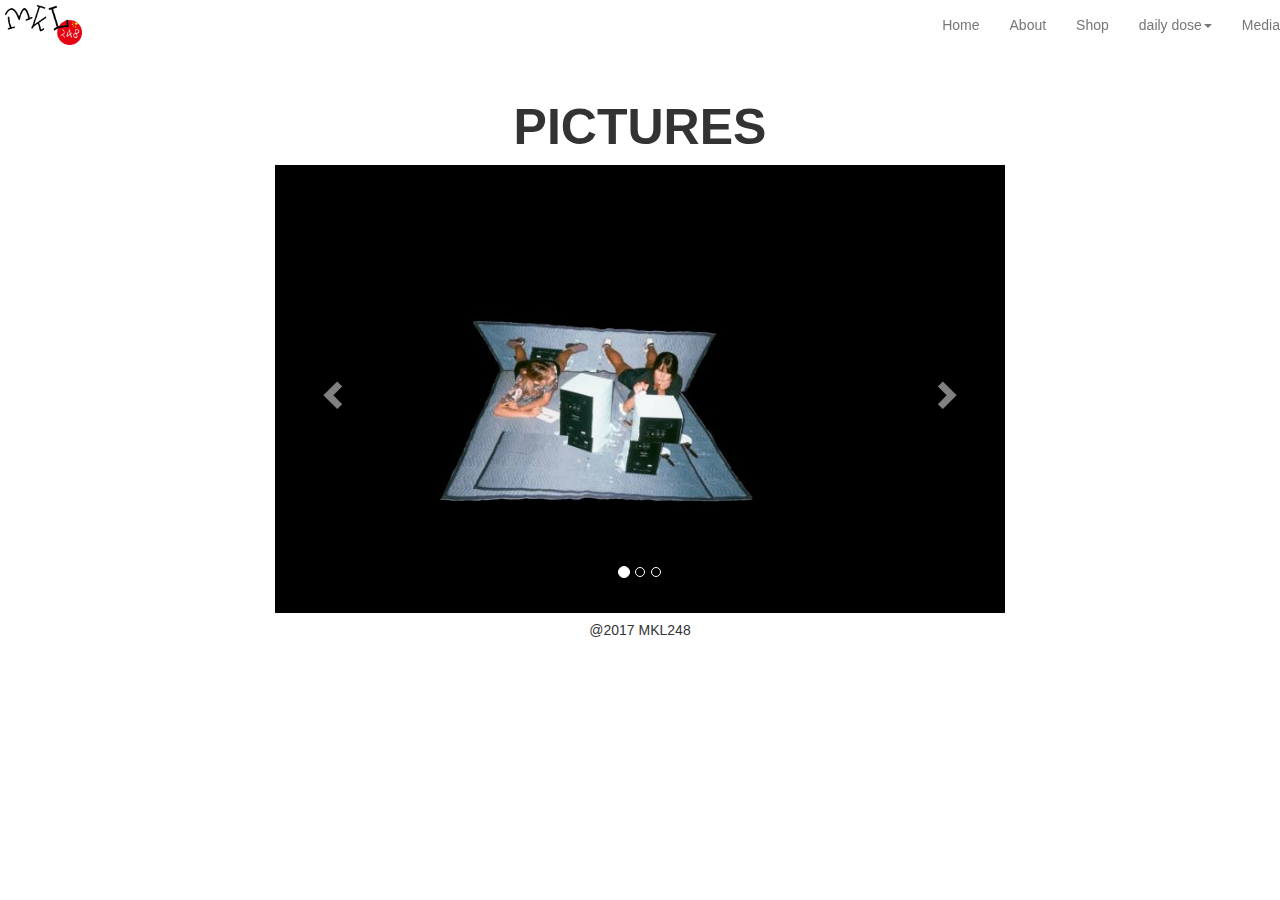
<file: Final/media.html>
<!DOCTYPE HTML>
<html>

	<head>
		<meta charset="UTF-8">
		<title>Media</title>
		<!-- These are optional meta tags. These help with SEO -->
		<meta name="description" content="Media Page for website">
		<meta name="keywords" content="Mid Term 2">
		<meta name="author" content="Marco He">
		<!-- 引入 Bootstrap -->
		<link href="bootstrap-3.3.7/css/bootstrap.min.css" rel="stylesheet">
		<link rel="stylesheet" type="text/css" href="css/base.css" />
		<style>
			h5 {
				text-align: center;
				font-weight: normal;
			}
			h1 {
				font-size: 50px;
				font-weight: bold;
			}
			.navbar-default { 
				border-color: transparent; !important;
				background-color: transparent; !important;
			 }
		</style>
	</head>

	<body>
		<div class="container">
			<div class="row clearfix zdy-mt80">
				<div class="col-md-12 column">
					<nav class="navbar navbar-default navbar-fixed-top" role="navigation">
						<div class="navbar-header">
							<button type="button" class="navbar-toggle" data-toggle="collapse" data-target="#bs-example-navbar-collapse-1"> <span class="sr-only">Toggle navigation</span><span class="icon-bar"></span><span class="icon-bar"></span><span class="icon-bar"></span></button>
							<a class="navbar-brand zdy-pd5" href="#">
								<img height="100%" src="img/logo.png" />
							</a>
						</div>

						<div class="collapse navbar-collapse" id="bs-example-navbar-collapse-1">
							<ul class="nav navbar-nav navbar-right">
								<li>
									<a href="index.html">Home</a>
								</li>
								<li>
									<a href="about page.html">About</a>
								</li>
								<li>
									<a href="shop.html">Shop</a>
								</li>
								<li class="dropdown">
									<a href="daily.html" class="dropdown-toggle" data-toggle="dropdown">daily dose<strong class="caret"></strong></a>
									<ul class="dropdown-menu">
										<li>
											<a href="daily.html">Culture</a>
										</li>
										<li>
											<a href="daily.html">Music</a>
										</li>
										<li>
											<a href="daily.html">People</a>
										</li>
									</ul>
								</li>
								<li>
									<a href="media.html">Media</a>
								</li>
							</ul>
						</div>
					</nav>
					<div class="col-md-2 column"></div>
					<div class="col-md-8 column" align="center">
						<h1>PICTURES</h1>
						<div class="carousel slide" id="carousel-704166">
							<ol class="carousel-indicators">
								<li class="active" data-slide-to="0" data-target="#carousel-704166">
								</li>
								<li data-slide-to="1" data-target="#carousel-704166">
								</li>
								<li data-slide-to="2" data-target="#carousel-704166">
								</li>
							</ol>
							<div class="carousel-inner">
								<div class="item active">
									<img alt="" src="img/pic1.jpg" />
									<!--<div class="carousel-caption">
										<h4>Third Thumbnail label</h4>
										<p>Cras justo odio, dapibus ac facilisis in, egestas eget quam. Donec id elit non mi porta gravida at eget metus. Nullam id dolor id nibh ultricies vehicula ut id elit.</p>
									</div>-->
								</div>
								<div class="item">
									<img alt="" src="img/pic2.jpg" />
									<!--<div class="carousel-caption">
										<h4>Third Thumbnail label</h4>
										<p>Cras justo odio, dapibus ac facilisis in, egestas eget quam. Donec id elit non mi porta gravida at eget metus. Nullam id dolor id nibh ultricies vehicula ut id elit.</p>
									</div>-->
								</div>
								<div class="item">
									<img alt="" src="img/pic3.jpg" />
									<!--<div class="carousel-caption">
										<h4>Third Thumbnail label</h4>
										<p>Cras justo odio, dapibus ac facilisis in, egestas eget quam. Donec id elit non mi porta gravida at eget metus. Nullam id dolor id nibh ultricies vehicula ut id elit.</p>
									</div>-->
								</div>
							</div>
							<a class="left carousel-control" href="#carousel-704166" data-slide="prev"><span class="glyphicon glyphicon-chevron-left"></span></a>
							<a class="right carousel-control" href="#carousel-704166" data-slide="next"><span class="glyphicon glyphicon-chevron-right"></span></a>
						</div>
					</div>
				</div>
			</div>
			<footer>
				<h5>@2017 MKL248</h5>
			</footer>
		</div>
	</body>
	<script src="js/jquery.min.js"></script>
	<!-- 包括所有已编译的插件 -->
	<script src="bootstrap-3.3.7/js/bootstrap.min.js"></script>

</html>
</file>
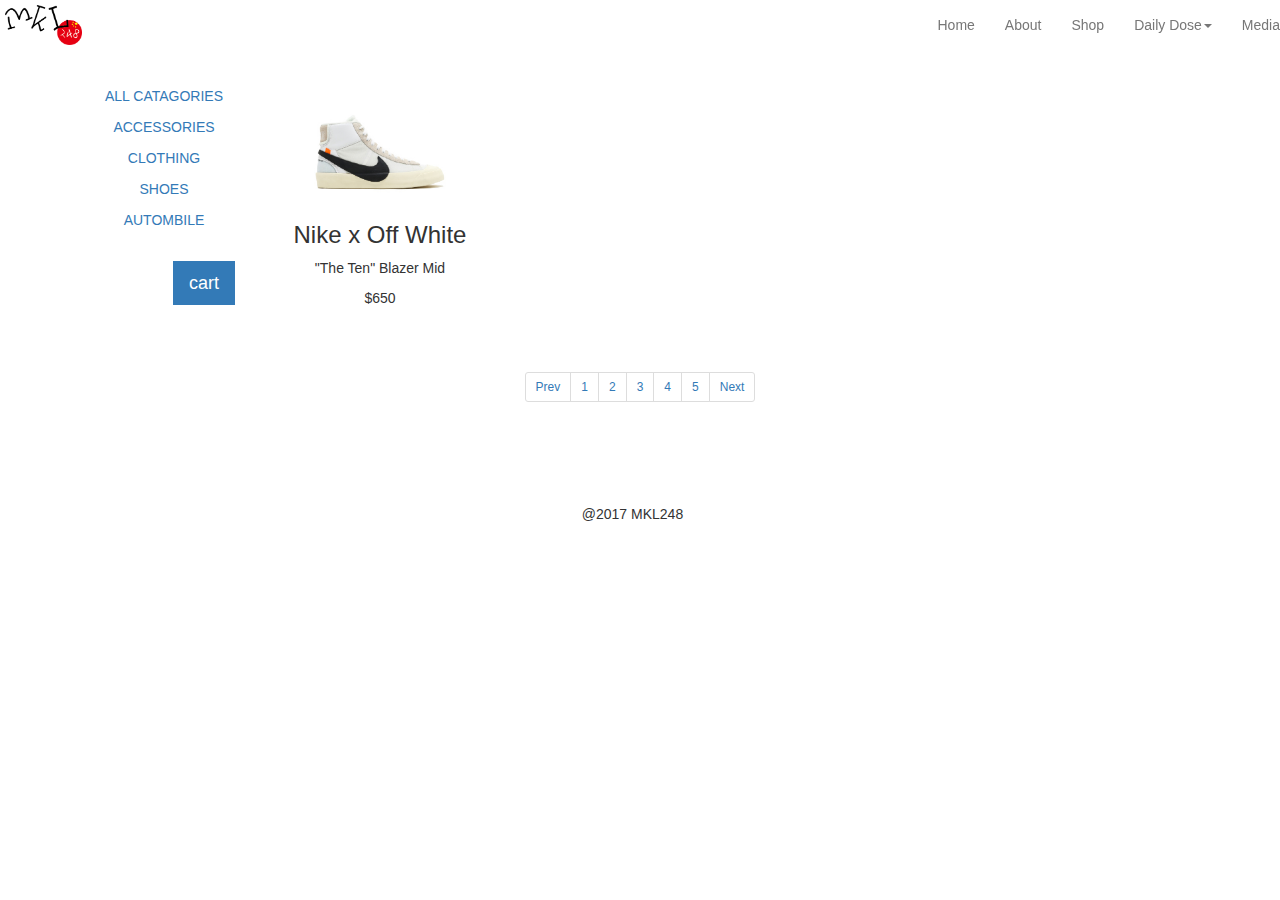
<file: Final/shoes.html>
<!DOCTYPE HTML>
<html>

	<head>
		<meta charset="UTF-8">
		<title>MKL248</title>
		<meta name="description" content="Shop Page for website">
		<meta name="keywords" content="Final">
		<meta name="author" content="Marco He">
		<meta name="viewport" content="width=device-width, initial-scale=1.0">
		<link href="bootstrap-3.3.7/css/bootstrap.min.css" rel="stylesheet">
		<link rel="stylesheet" type="text/css" href="css/base.css" />
		<style type="text/css">
			h5 {
				text-align: center;
				font-weight: normal;
			}
			
			h3,
			p {
				width: 100%;
				overflow: hidden;
				text-overflow: ellipsis;
				white-space: nowrap;
			}
			.navbar-default { 
				border-color: transparent; !important;
				background-color: transparent; !important;
			 }
			 .row .thumbnail {
			 	border-color: white;
			 }
			 .btn {
			 	border: 0 none;
			 }
			 a:hover,
			 a:visited,
			 a:focus {
			 	text-decoration: none !important;
			 	color:black;
			 }
			 .btn.sharp {
			 	border-radius:0;
			}
		</style>
	</head>

	<body>
		<div class="container">
			<div class="row clearfix zdy-mt80">
				<div class="col-md-2 column">
					<nav class="navbar navbar-default navbar-fixed-top" role="navigation">
						<div class="navbar-header">
							<button type="button" class="navbar-toggle" data-toggle="collapse" data-target="#bs-example-navbar-collapse-1"> <span class="sr-only">Toggle navigation</span><span class="icon-bar"></span><span class="icon-bar"></span><span class="icon-bar"></span></button>
							<a class="navbar-brand zdy-pd5" href="#">
								<img height="100%" src="img/logo.png" />
							</a>
						</div>

						<div class="collapse navbar-collapse" id="bs-example-navbar-collapse-1">
							<ul class="nav navbar-nav navbar-right">
								<li>
									<a href="index.html">Home</a>
								</li>
								<li>
									<a href="About Page.html">About</a>
								</li>
								<li>
									<a href="shop.html">Shop</a>
								</li>
								<li class="dropdown">
									<a href="daily.html" class="dropdown-toggle" data-toggle="dropdown">Daily Dose<strong class="caret"></strong></a>
									<ul class="dropdown-menu">
										<li>
											<a href="daily.html">Culture</a>
										</li>
										<li>
											<a href="daily.html">Musicn</a>
										</li>
										<li>
											<a href="daily.html">People</a>
										</li>
									</ul>
								</li>
								<li>
									<a href="media.html">Media</a>
								</li>
							</ul>
						</div>
					</nav>
					<div class="btn-group btn-group-vertical btn-group-md zdy-fr">
						<button class="btn btn-default" type="button"><a href="shop.html">ALL CATAGORIES</a></button>
						<button class="btn btn-default" type="button"><a href="Accessories.html">ACCESSORIES</a></button>
						<button class="btn btn-default" type="button"><a href="clothing.html">CLOTHING</a></button>
						<button class="btn btn-default" type="button"><a href="shoes.html">SHOES</a></button>
						<button class="btn btn-default" type="button"><a href="automobile.html">AUTOMBILE</a></button>
					</div>
					<a href="cart.html"><button type="button" class="btn btn-default btn-primary zdy-mt25 zdy-fr clearfix btn-lg sharp">cart</button></a>
				</div>
				<div class="col-md-8 column">
					<div class="row">
						<div class="col-md-4">
							<a href="goods.html">
								<div class="thumbnail">
									<img alt="300x200" src="img/offwhite.png" height="150" width="150">
									<div class="caption" align="center">
										<h3>Nike x Off White</h3>
										<p>"The Ten" Blazer Mid</p>
										<p>$650</p>
									</div>
								</div>
							</a>
						</div>
					</div>

					<div align="center">
						<ul class="pagination pagination-sm">
							<li>
								<a href="#">Prev</a>
							</li>
							<li>
								<a href="#">1</a>
							</li>
							<li>
								<a href="#">2</a>
							</li>
							<li>
								<a href="#">3</a>
							</li>
							<li>
								<a href="#">4</a>
							</li>
							<li>
								<a href="#">5</a>
							</li>
							<li>
								<a href="#">Next</a>
							</li>
						</ul>
					</div>
				</div>
			</div>
			<address class="zdy-mt80 zdy-ml-15"> <h5>@2017 MKL248</h5></address>
		</div>

	</body>
	<script src="js/jquery.min.js"></script>

	<script src="bootstrap-3.3.7/js/bootstrap.min.js"></script>

</html>
</file>
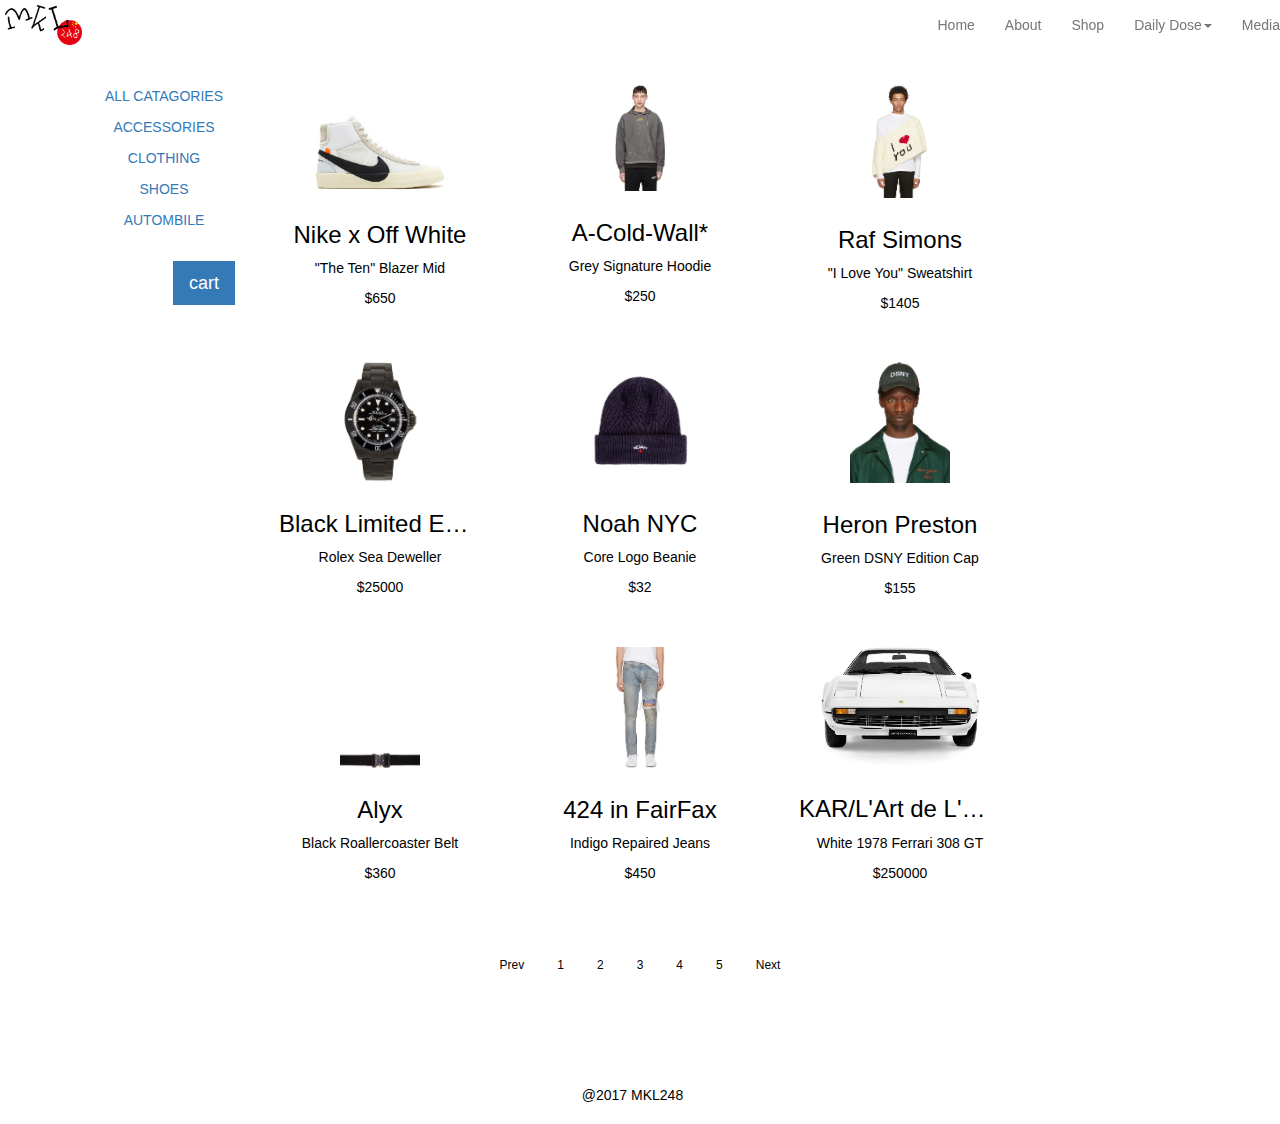
<file: Final/shop.html>
<!DOCTYPE HTML>
<html>

	<head>
		<meta charset="UTF-8">
		<title>MKL248</title>
		<meta name="description" content="Shop Page for website">
		<meta name="keywords" content="Final">
		<meta name="author" content="Marco He">
		<meta name="viewport" content="width=device-width, initial-scale=1.0">
		<link href="bootstrap-3.3.7/css/bootstrap.min.css" rel="stylesheet">
		<link rel="stylesheet" type="text/css" href="css/base.css" />
		<style type="text/css">
			h5 {
				text-align: center;
				font-weight: normal;
				color:black;
			}
			
			h3,
			p {
				width: 100%;
				overflow: hidden;
				text-overflow: ellipsis;
				white-space: nowrap;
				color: black;
			}
			.navbar-default { 
				border-color: transparent; !important;
				background-color: transparent; !important;
			 }
			 .row .thumbnail {
			 	border-color: white;
			 }
			 .btn {
			 	border: 0 none;
			 }
			 a:hover,
			 a:visited,
			 a:focus {
			 	text-decoration: none !important;
			 	color:black;
			 }
			 .btn.sharp {
			 	border-radius:0;
			}
			.pagination ul {
			  display: inline-block;
			  padding: 0;
			  margin: 0;
			  border-color: transparent;
			}

			.pagination li {
			  display: inline;
			  border-color: transparent;
			}

			.pagination li a {
			  color: black;
			  float: left;
			  padding: 8px 16px;
			  text-decoration: none;
			  border-color: transparent;
			}

			.pagination li.active a {
			  background-color: red;
			  color: white;
			  border-color: transparent;
			}

			.pagination li:hover:not(.active) a {
			  background-color: #ddd;
			  border-color: transparent;
			}


		</style>
	</head>

	<body>
		<div class="container">
			<div class="row clearfix zdy-mt80">
				<div class="col-md-2 column">
					<nav class="navbar navbar-default navbar-fixed-top" role="navigation">
						<div class="navbar-header">
							<button type="button" class="navbar-toggle" data-toggle="collapse" data-target="#bs-example-navbar-collapse-1"> <span class="sr-only">Toggle navigation</span><span class="icon-bar"></span><span class="icon-bar"></span><span class="icon-bar"></span></button>
							<a class="navbar-brand zdy-pd5" href="#">
								<img height="100%" src="img/logo.png" />
							</a>
						</div>

						<div class="collapse navbar-collapse" id="bs-example-navbar-collapse-1">
							<ul class="nav navbar-nav navbar-right">
								<li>
									<a href="index.html">Home</a>
								</li>
								<li>
									<a href="About Page.html">About</a>
								</li>
								<li>
									<a href="shop.html">Shop</a>
								</li>
								<li class="dropdown">
									<a href="daily.html" class="dropdown-toggle" data-toggle="dropdown">Daily Dose<strong class="caret"></strong></a>
									<ul class="dropdown-menu">
										<li>
											<a href="daily.html">Culture</a>
										</li>
										<li>
											<a href="daily.html">Music</a>
										</li>
										<li>
											<a href="daily.html">People</a>
										</li>
									</ul>
								</li>
								<li>
									<a href="media.html">Media</a>
								</li>
							</ul>
						</div>
					</nav>
					<div class="btn-group btn-group-vertical btn-group-md zdy-fr">
						<button class="btn btn-default" type="button" ><a href="shop.html">ALL CATAGORIES</a></button>
						<button class="btn btn-default" type="button"><a href="Accessories.html">ACCESSORIES</a></button>
						<button class="btn btn-default" type="button"><a href="clothing.html">CLOTHING</a></button>
						<button class="btn btn-default" type="button"><a href="shoes.html">SHOES</a></button>
						<button class="btn btn-default" type="button"><a href="automobile.html">AUTOMBILE</a></button>
					</div>
					<a href="cart.html"><button type="button" class="btn btn-default btn-primary zdy-mt25 zdy-fr clearfix btn-lg sharp">cart</button></a>
				</div>
				<div class="col-md-8 column">
					<div class="row">
						<div class="col-md-4">
							<a href="goods.html">
								<div class="thumbnail">
									<img alt="300x200" src="img/offwhite.png" height="150" width="150">
									<div class="caption" align="center">
										<h3>Nike x Off White</h3>
										<p>"The Ten" Blazer Mid</p>
										<p>$650</p>
									</div>
								</div>
							</a>
						</div>
						<div class="col-md-4">
							<a href="goods.html">
								<div class="thumbnail">
									<img alt="300x200" src="img/acoldwall.png" height="60" width="50">
									<div class="caption" align="center">
										<h3>A-Cold-Wall*</h3>
										<p>Grey Signature Hoodie</p>
										<p>$250</p>
									</div>
								</div>
							</a>
						</div>
						<div class="col-md-4">
							<a href="goods.html">
								<div class="thumbnail">
									<img alt="300x200" src="img/raf.png" height="75" width="75">
									<div class="caption" align="center">
										<h3>Raf Simons</h3>
										<p>"I Love You" Sweatshirt</p>
										<p>$1405</p>
									</div>
								</div>
							</a>
						</div>
						<div class="col-md-4">
							<a href="goods.html">
								<div class="thumbnail">
									<img alt="300x200" src="img/rolex.png" height="80" width="80">
									<div class="caption" align="center">
										<h3>Black Limited Edition</h3>
										<p>Rolex Sea Deweller</p>
										<p>$25000</p>
									</div>
								</div>
							</a>
						</div>
						<div class="col-md-4">
							<a href="goods.html">
								<div class="thumbnail">
									<img alt="300x200" src="img/noah.png" height="120" width="120">
									<div class="caption" align="center">
										<h3>Noah NYC</h3>
										<p>Core Logo Beanie</p>
										<p>$32</p>
									</div>
								</div>
							</a>
						</div>
						<div class="col-md-4">
							<a href="goods.html">
								<div class="thumbnail">
									<img alt="300x200" src="img/hp.png" height="100" width="100">
									<div class="caption" align="center">
										<h3>Heron Preston</h3>
										<p>Green DSNY Edition Cap</p>
										<p>$155</p>
									</div>
								</div>
							</a>
						</div>
						<div class="col-md-4">
							<a href="goods.html">
								<div class="thumbnail">
									<img alt="300x200" src="img/alyx.png" height="80" width="80">
									<div class="caption" align="center">
										<h3>Alyx</h3>
										<p>Black Roallercoaster Belt</p>
										<p>$360</p>
									</div>
								</div>
							</a>
						</div>
						<div class="col-md-4">
							<a href="goods.html">
								<div class="thumbnail">
									<img alt="300x200" src="img/424.png" height="80" width="80">
									<div class="caption" align="center">
										<h3>424 in FairFax</h3>
										<p>Indigo Repaired Jeans</p>
										<p>$450</p>
									</div>
								</div>
							</a>
						</div>
						<div class="col-md-4">
							<a href="goods.html">
								<div class="thumbnail">
									<img alt="300x200" src="img/falali.png" height="160" width="160">
									<div class="caption" align="center">
										<h3>KAR/L'Art de L'Automobile</h3>
										<p>White 1978 Ferrari 308 GT</p>
										<p>$250000</p>
									</div>
								</div>
							</a>
						</div>
					</div>

					<div align="center">
						<ul class="pagination pagination-sm">
							<li>
								<a href="#">Prev</a>
							</li>
							<li>
								<a href="#">1</a>
							</li>
							<li>
								<a href="#">2</a>
							</li>
							<li>
								<a href="#">3</a>
							</li>
							<li>
								<a href="#">4</a>
							</li>
							<li>
								<a href="#">5</a>
							</li>
							<li>
								<a href="#">Next</a>
							</li>
						</ul>
					</div>
				</div>
			</div>
			<address class="zdy-mt80 zdy-ml-15"> <h5>@2017 MKL248</h5></address>
		</div>

	</body>
	<script src="js/jquery.min.js"></script>

	<script src="bootstrap-3.3.7/js/bootstrap.min.js"></script>

</html>
</file>
<file: Final/css/base.css>
.zdy-bd3 {
	border: 3px solid black;
}

.zdy-bdn {
	border-right: none;
}

.zdy-pdb10 {
	padding-bottom: 10px;
}

.zdy-pdl10 {
	padding-left: 10px;
}

.zdy-pd0 {
	padding: 0;
}

.zdy-pd5 {
	padding: 5px;
}

.zdy-pd10 {
	padding: 10px;
}

.zdy-W60 {
	width: 60%;
}

.zdy-W50 {
	width: 50%;
}

.zdy-ml13 {
	margin-left: 13.5px;
}

.zdy-mr10 {
	margin-right: 10px;
}

.zdy-mt25 {
	margin-top: 25px;
}

.zdy-mt80 {
	margin-top: 80px;
}

.zdy-r-H {
	height: 384px;
}

.zdy-mt-196 {
	margin-top: -196px;
}

.zdy-bl-H {
	height: 196px;
}

.zdy-fl {
	float: left;
}

.zdy-fr {
	float: right;
}

.zdy-ml-15 {
	margin-left: -15px;
}
</file>
